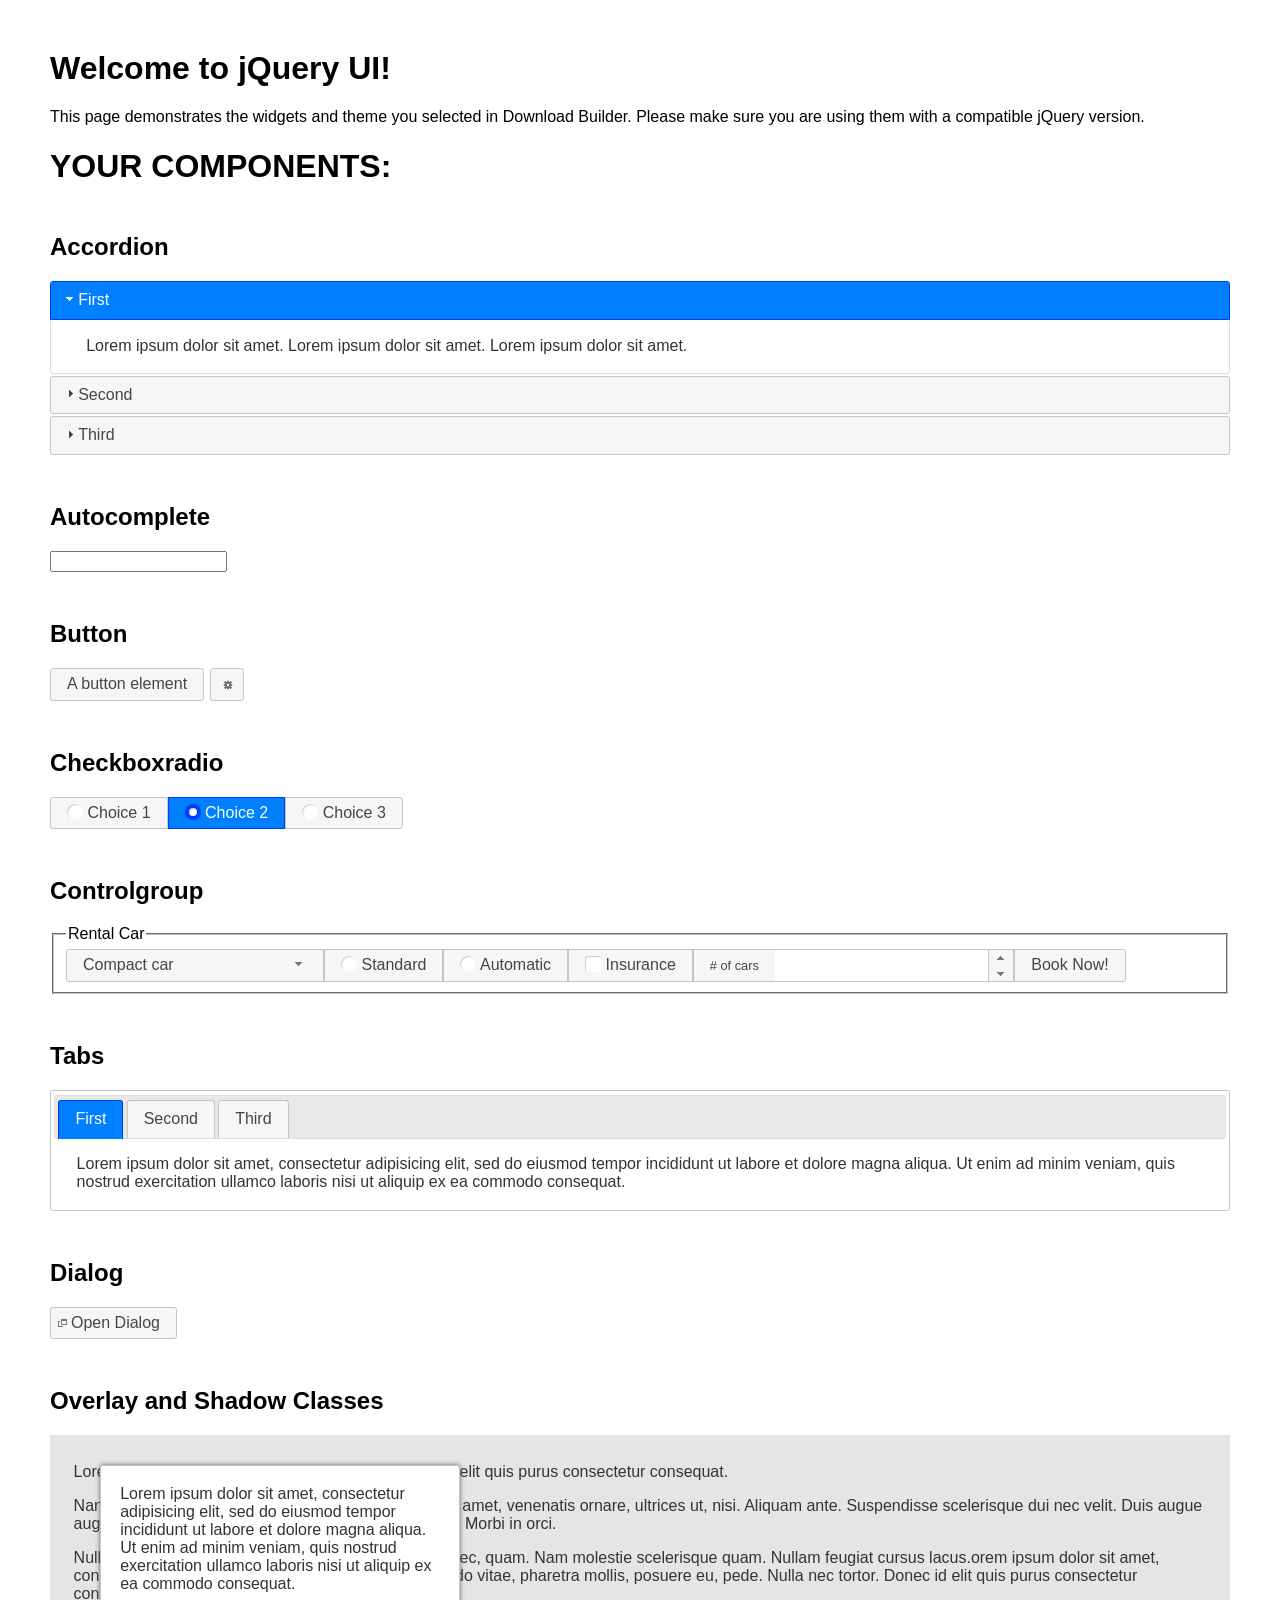
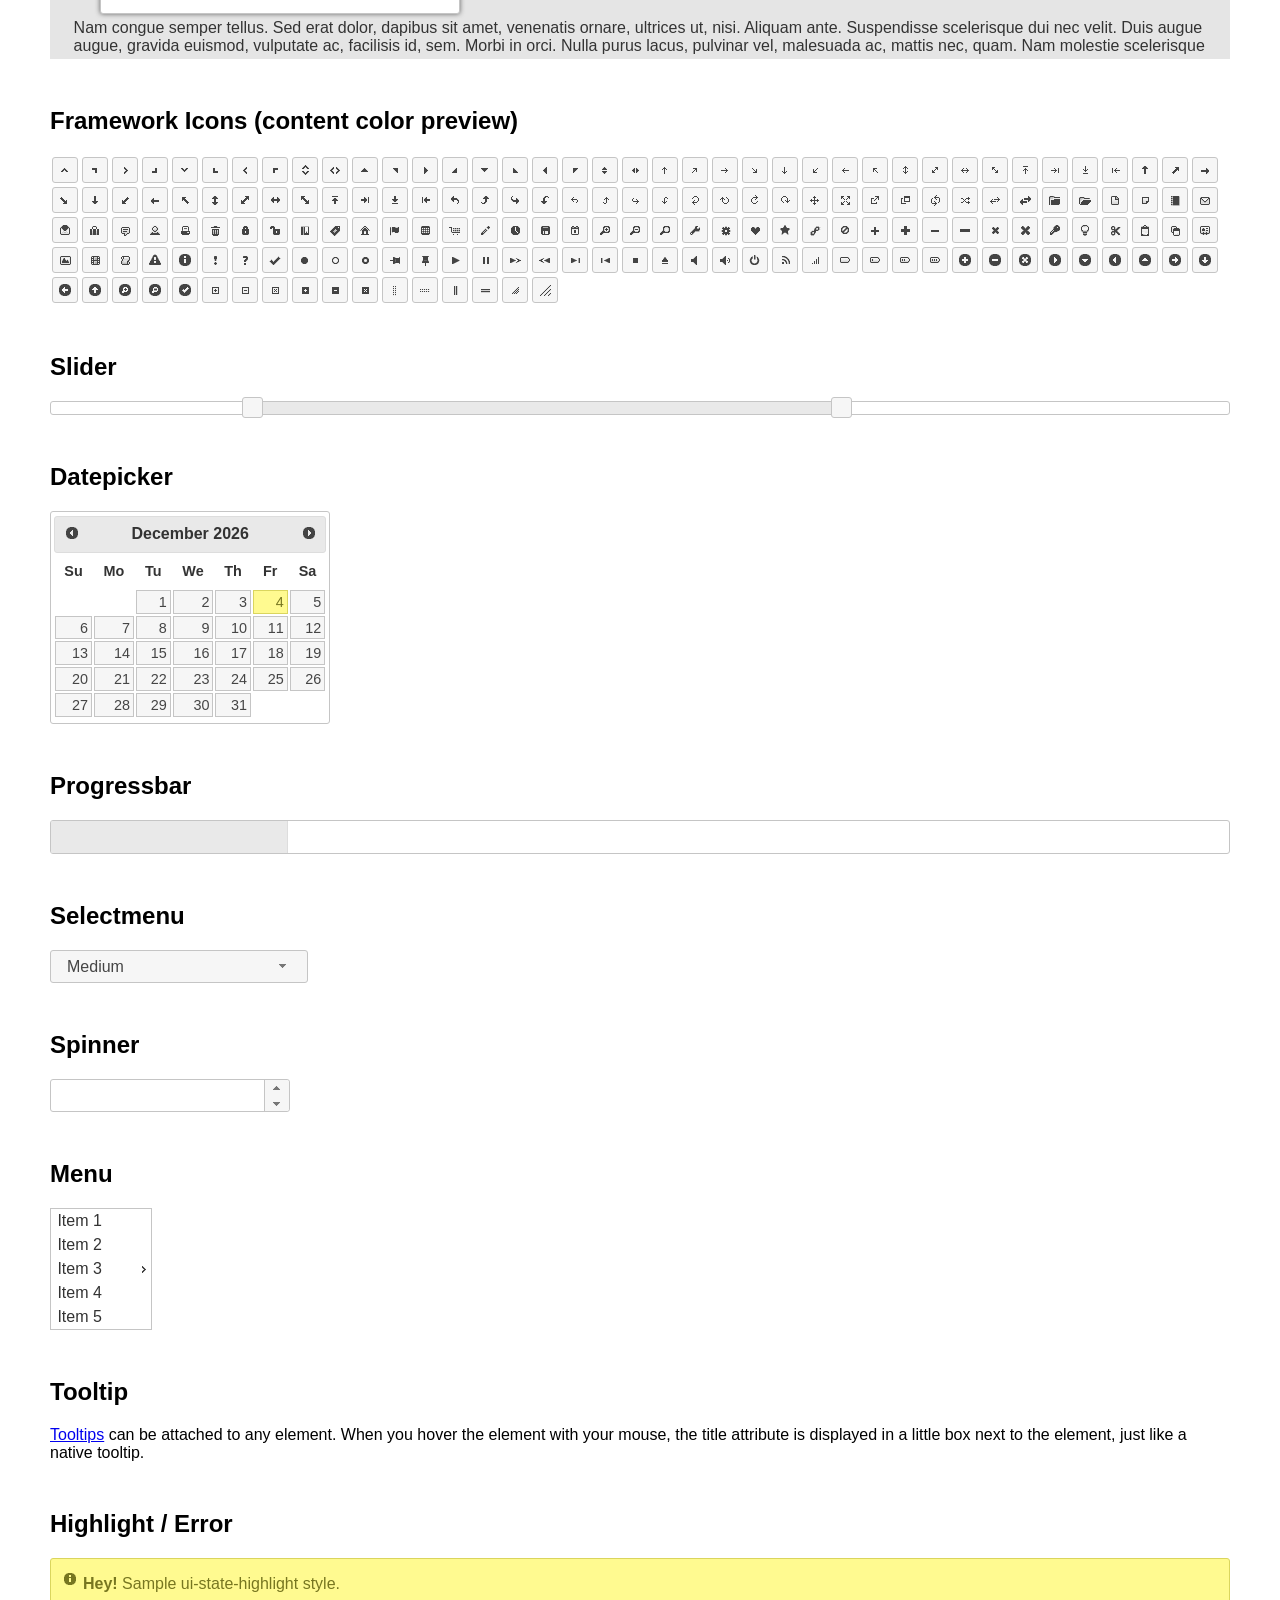
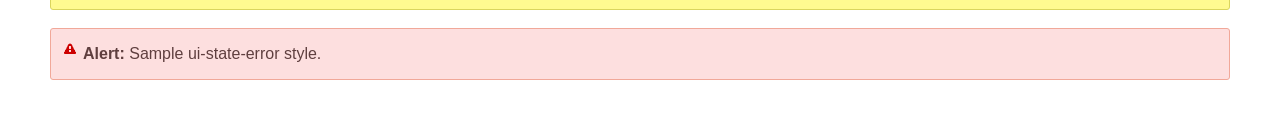
<file: bil-baad-bike/assets/jquery-ui-1.12.1.custom/index.html>
<!doctype html>
<html lang="us">
<head>
	<meta charset="utf-8">
	<title>jQuery UI Example Page</title>
	<link href="jquery-ui.css" rel="stylesheet">
	<style>
	body{
		font-family: "Trebuchet MS", sans-serif;
		margin: 50px;
	}
	.demoHeaders {
		margin-top: 2em;
	}
	#dialog-link {
		padding: .4em 1em .4em 20px;
		text-decoration: none;
		position: relative;
	}
	#dialog-link span.ui-icon {
		margin: 0 5px 0 0;
		position: absolute;
		left: .2em;
		top: 50%;
		margin-top: -8px;
	}
	#icons {
		margin: 0;
		padding: 0;
	}
	#icons li {
		margin: 2px;
		position: relative;
		padding: 4px 0;
		cursor: pointer;
		float: left;
		list-style: none;
	}
	#icons span.ui-icon {
		float: left;
		margin: 0 4px;
	}
	.fakewindowcontain .ui-widget-overlay {
		position: absolute;
	}
	select {
		width: 200px;
	}
	</style>
</head>
<body>

<h1>Welcome to jQuery UI!</h1>

<div class="ui-widget">
	<p>This page demonstrates the widgets and theme you selected in Download Builder. Please make sure you are using them with a compatible jQuery version.</p>
</div>

<h1>YOUR COMPONENTS:</h1>


<!-- Accordion -->
<h2 class="demoHeaders">Accordion</h2>
<div id="accordion">
	<h3>First</h3>
	<div>Lorem ipsum dolor sit amet. Lorem ipsum dolor sit amet. Lorem ipsum dolor sit amet.</div>
	<h3>Second</h3>
	<div>Phasellus mattis tincidunt nibh.</div>
	<h3>Third</h3>
	<div>Nam dui erat, auctor a, dignissim quis.</div>
</div>



<!-- Autocomplete -->
<h2 class="demoHeaders">Autocomplete</h2>
<div>
	<input id="autocomplete" title="type &quot;a&quot;">
</div>



<!-- Button -->
<h2 class="demoHeaders">Button</h2>
<button id="button">A button element</button>
<button id="button-icon">An icon-only button</button>



<!-- Checkboxradio -->
<h2 class="demoHeaders">Checkboxradio</h2>
<form style="margin-top: 1em;">
	<div id="radioset">
		<input type="radio" id="radio1" name="radio"><label for="radio1">Choice 1</label>
		<input type="radio" id="radio2" name="radio" checked="checked"><label for="radio2">Choice 2</label>
		<input type="radio" id="radio3" name="radio"><label for="radio3">Choice 3</label>
	</div>
</form>



<!-- Controlgroup -->
<h2 class="demoHeaders">Controlgroup</h2>
<fieldset>
	<legend>Rental Car</legend>
	<div id="controlgroup">
		<select id="car-type">
			<option>Compact car</option>
			<option>Midsize car</option>
			<option>Full size car</option>
			<option>SUV</option>
			<option>Luxury</option>
			<option>Truck</option>
			<option>Van</option>
		</select>
		<label for="transmission-standard">Standard</label>
		<input type="radio" name="transmission" id="transmission-standard">
		<label for="transmission-automatic">Automatic</label>
		<input type="radio" name="transmission" id="transmission-automatic">
		<label for="insurance">Insurance</label>
		<input type="checkbox" name="insurance" id="insurance">
		<label for="horizontal-spinner" class="ui-controlgroup-label"># of cars</label>
		<input id="horizontal-spinner" class="ui-spinner-input">
		<button>Book Now!</button>
	</div>
</fieldset>



<!-- Tabs -->
<h2 class="demoHeaders">Tabs</h2>
<div id="tabs">
	<ul>
		<li><a href="#tabs-1">First</a></li>
		<li><a href="#tabs-2">Second</a></li>
		<li><a href="#tabs-3">Third</a></li>
	</ul>
	<div id="tabs-1">Lorem ipsum dolor sit amet, consectetur adipisicing elit, sed do eiusmod tempor incididunt ut labore et dolore magna aliqua. Ut enim ad minim veniam, quis nostrud exercitation ullamco laboris nisi ut aliquip ex ea commodo consequat.</div>
	<div id="tabs-2">Phasellus mattis tincidunt nibh. Cras orci urna, blandit id, pretium vel, aliquet ornare, felis. Maecenas scelerisque sem non nisl. Fusce sed lorem in enim dictum bibendum.</div>
	<div id="tabs-3">Nam dui erat, auctor a, dignissim quis, sollicitudin eu, felis. Pellentesque nisi urna, interdum eget, sagittis et, consequat vestibulum, lacus. Mauris porttitor ullamcorper augue.</div>
</div>



<h2 class="demoHeaders">Dialog</h2>
<p>
	<button id="dialog-link" class="ui-button ui-corner-all ui-widget">
		<span class="ui-icon ui-icon-newwin"></span>Open Dialog
	</button>
</p>

<h2 class="demoHeaders">Overlay and Shadow Classes</h2>
<div style="position: relative; width: 96%; height: 200px; padding:1% 2%; overflow:hidden;" class="fakewindowcontain">
	<p>Lorem ipsum dolor sit amet,  Nulla nec tortor. Donec id elit quis purus consectetur consequat. </p><p>Nam congue semper tellus. Sed erat dolor, dapibus sit amet, venenatis ornare, ultrices ut, nisi. Aliquam ante. Suspendisse scelerisque dui nec velit. Duis augue augue, gravida euismod, vulputate ac, facilisis id, sem. Morbi in orci. </p><p>Nulla purus lacus, pulvinar vel, malesuada ac, mattis nec, quam. Nam molestie scelerisque quam. Nullam feugiat cursus lacus.orem ipsum dolor sit amet, consectetur adipiscing elit. Donec libero risus, commodo vitae, pharetra mollis, posuere eu, pede. Nulla nec tortor. Donec id elit quis purus consectetur consequat. </p><p>Nam congue semper tellus. Sed erat dolor, dapibus sit amet, venenatis ornare, ultrices ut, nisi. Aliquam ante. Suspendisse scelerisque dui nec velit. Duis augue augue, gravida euismod, vulputate ac, facilisis id, sem. Morbi in orci. Nulla purus lacus, pulvinar vel, malesuada ac, mattis nec, quam. Nam molestie scelerisque quam. </p><p>Nullam feugiat cursus lacus.orem ipsum dolor sit amet, consectetur adipiscing elit. Donec libero risus, commodo vitae, pharetra mollis, posuere eu, pede. Nulla nec tortor. Donec id elit quis purus consectetur consequat. Nam congue semper tellus. Sed erat dolor, dapibus sit amet, venenatis ornare, ultrices ut, nisi. Aliquam ante. </p><p>Suspendisse scelerisque dui nec velit. Duis augue augue, gravida euismod, vulputate ac, facilisis id, sem. Morbi in orci. Nulla purus lacus, pulvinar vel, malesuada ac, mattis nec, quam. Nam molestie scelerisque quam. Nullam feugiat cursus lacus.orem ipsum dolor sit amet, consectetur adipiscing elit. Donec libero risus, commodo vitae, pharetra mollis, posuere eu, pede. Nulla nec tortor. Donec id elit quis purus consectetur consequat. Nam congue semper tellus. Sed erat dolor, dapibus sit amet, venenatis ornare, ultrices ut, nisi. </p>

	<!-- ui-dialog -->
	<div class="ui-widget-overlay ui-front"></div>
	<div style="position: absolute; width: 320px; left: 50px; top: 30px; padding: 1.2em" class="ui-widget ui-front ui-widget-content ui-corner-all ui-widget-shadow">
		Lorem ipsum dolor sit amet, consectetur adipisicing elit, sed do eiusmod tempor incididunt ut labore et dolore magna aliqua. Ut enim ad minim veniam, quis nostrud exercitation ullamco laboris nisi ut aliquip ex ea commodo consequat.
	</div>

</div>

<!-- ui-dialog -->
<div id="dialog" title="Dialog Title">
	<p>Lorem ipsum dolor sit amet, consectetur adipisicing elit, sed do eiusmod tempor incididunt ut labore et dolore magna aliqua. Ut enim ad minim veniam, quis nostrud exercitation ullamco laboris nisi ut aliquip ex ea commodo consequat.</p>
</div>



<h2 class="demoHeaders">Framework Icons (content color preview)</h2>
<ul id="icons" class="ui-widget ui-helper-clearfix">
	<li class="ui-state-default ui-corner-all" title=".ui-icon-caret-1-n"><span class="ui-icon ui-icon-caret-1-n"></span></li>
	<li class="ui-state-default ui-corner-all" title=".ui-icon-caret-1-ne"><span class="ui-icon ui-icon-caret-1-ne"></span></li>
	<li class="ui-state-default ui-corner-all" title=".ui-icon-caret-1-e"><span class="ui-icon ui-icon-caret-1-e"></span></li>
	<li class="ui-state-default ui-corner-all" title=".ui-icon-caret-1-se"><span class="ui-icon ui-icon-caret-1-se"></span></li>
	<li class="ui-state-default ui-corner-all" title=".ui-icon-caret-1-s"><span class="ui-icon ui-icon-caret-1-s"></span></li>
	<li class="ui-state-default ui-corner-all" title=".ui-icon-caret-1-sw"><span class="ui-icon ui-icon-caret-1-sw"></span></li>
	<li class="ui-state-default ui-corner-all" title=".ui-icon-caret-1-w"><span class="ui-icon ui-icon-caret-1-w"></span></li>
	<li class="ui-state-default ui-corner-all" title=".ui-icon-caret-1-nw"><span class="ui-icon ui-icon-caret-1-nw"></span></li>
	<li class="ui-state-default ui-corner-all" title=".ui-icon-caret-2-n-s"><span class="ui-icon ui-icon-caret-2-n-s"></span></li>
	<li class="ui-state-default ui-corner-all" title=".ui-icon-caret-2-e-w"><span class="ui-icon ui-icon-caret-2-e-w"></span></li>
	<li class="ui-state-default ui-corner-all" title=".ui-icon-triangle-1-n"><span class="ui-icon ui-icon-triangle-1-n"></span></li>
	<li class="ui-state-default ui-corner-all" title=".ui-icon-triangle-1-ne"><span class="ui-icon ui-icon-triangle-1-ne"></span></li>
	<li class="ui-state-default ui-corner-all" title=".ui-icon-triangle-1-e"><span class="ui-icon ui-icon-triangle-1-e"></span></li>
	<li class="ui-state-default ui-corner-all" title=".ui-icon-triangle-1-se"><span class="ui-icon ui-icon-triangle-1-se"></span></li>
	<li class="ui-state-default ui-corner-all" title=".ui-icon-triangle-1-s"><span class="ui-icon ui-icon-triangle-1-s"></span></li>
	<li class="ui-state-default ui-corner-all" title=".ui-icon-triangle-1-sw"><span class="ui-icon ui-icon-triangle-1-sw"></span></li>
	<li class="ui-state-default ui-corner-all" title=".ui-icon-triangle-1-w"><span class="ui-icon ui-icon-triangle-1-w"></span></li>
	<li class="ui-state-default ui-corner-all" title=".ui-icon-triangle-1-nw"><span class="ui-icon ui-icon-triangle-1-nw"></span></li>
	<li class="ui-state-default ui-corner-all" title=".ui-icon-triangle-2-n-s"><span class="ui-icon ui-icon-triangle-2-n-s"></span></li>
	<li class="ui-state-default ui-corner-all" title=".ui-icon-triangle-2-e-w"><span class="ui-icon ui-icon-triangle-2-e-w"></span></li>
	<li class="ui-state-default ui-corner-all" title=".ui-icon-arrow-1-n"><span class="ui-icon ui-icon-arrow-1-n"></span></li>
	<li class="ui-state-default ui-corner-all" title=".ui-icon-arrow-1-ne"><span class="ui-icon ui-icon-arrow-1-ne"></span></li>
	<li class="ui-state-default ui-corner-all" title=".ui-icon-arrow-1-e"><span class="ui-icon ui-icon-arrow-1-e"></span></li>
	<li class="ui-state-default ui-corner-all" title=".ui-icon-arrow-1-se"><span class="ui-icon ui-icon-arrow-1-se"></span></li>
	<li class="ui-state-default ui-corner-all" title=".ui-icon-arrow-1-s"><span class="ui-icon ui-icon-arrow-1-s"></span></li>
	<li class="ui-state-default ui-corner-all" title=".ui-icon-arrow-1-sw"><span class="ui-icon ui-icon-arrow-1-sw"></span></li>
	<li class="ui-state-default ui-corner-all" title=".ui-icon-arrow-1-w"><span class="ui-icon ui-icon-arrow-1-w"></span></li>
	<li class="ui-state-default ui-corner-all" title=".ui-icon-arrow-1-nw"><span class="ui-icon ui-icon-arrow-1-nw"></span></li>
	<li class="ui-state-default ui-corner-all" title=".ui-icon-arrow-2-n-s"><span class="ui-icon ui-icon-arrow-2-n-s"></span></li>
	<li class="ui-state-default ui-corner-all" title=".ui-icon-arrow-2-ne-sw"><span class="ui-icon ui-icon-arrow-2-ne-sw"></span></li>
	<li class="ui-state-default ui-corner-all" title=".ui-icon-arrow-2-e-w"><span class="ui-icon ui-icon-arrow-2-e-w"></span></li>
	<li class="ui-state-default ui-corner-all" title=".ui-icon-arrow-2-se-nw"><span class="ui-icon ui-icon-arrow-2-se-nw"></span></li>
	<li class="ui-state-default ui-corner-all" title=".ui-icon-arrowstop-1-n"><span class="ui-icon ui-icon-arrowstop-1-n"></span></li>
	<li class="ui-state-default ui-corner-all" title=".ui-icon-arrowstop-1-e"><span class="ui-icon ui-icon-arrowstop-1-e"></span></li>
	<li class="ui-state-default ui-corner-all" title=".ui-icon-arrowstop-1-s"><span class="ui-icon ui-icon-arrowstop-1-s"></span></li>
	<li class="ui-state-default ui-corner-all" title=".ui-icon-arrowstop-1-w"><span class="ui-icon ui-icon-arrowstop-1-w"></span></li>
	<li class="ui-state-default ui-corner-all" title=".ui-icon-arrowthick-1-n"><span class="ui-icon ui-icon-arrowthick-1-n"></span></li>
	<li class="ui-state-default ui-corner-all" title=".ui-icon-arrowthick-1-ne"><span class="ui-icon ui-icon-arrowthick-1-ne"></span></li>
	<li class="ui-state-default ui-corner-all" title=".ui-icon-arrowthick-1-e"><span class="ui-icon ui-icon-arrowthick-1-e"></span></li>
	<li class="ui-state-default ui-corner-all" title=".ui-icon-arrowthick-1-se"><span class="ui-icon ui-icon-arrowthick-1-se"></span></li>
	<li class="ui-state-default ui-corner-all" title=".ui-icon-arrowthick-1-s"><span class="ui-icon ui-icon-arrowthick-1-s"></span></li>
	<li class="ui-state-default ui-corner-all" title=".ui-icon-arrowthick-1-sw"><span class="ui-icon ui-icon-arrowthick-1-sw"></span></li>
	<li class="ui-state-default ui-corner-all" title=".ui-icon-arrowthick-1-w"><span class="ui-icon ui-icon-arrowthick-1-w"></span></li>
	<li class="ui-state-default ui-corner-all" title=".ui-icon-arrowthick-1-nw"><span class="ui-icon ui-icon-arrowthick-1-nw"></span></li>
	<li class="ui-state-default ui-corner-all" title=".ui-icon-arrowthick-2-n-s"><span class="ui-icon ui-icon-arrowthick-2-n-s"></span></li>
	<li class="ui-state-default ui-corner-all" title=".ui-icon-arrowthick-2-ne-sw"><span class="ui-icon ui-icon-arrowthick-2-ne-sw"></span></li>
	<li class="ui-state-default ui-corner-all" title=".ui-icon-arrowthick-2-e-w"><span class="ui-icon ui-icon-arrowthick-2-e-w"></span></li>
	<li class="ui-state-default ui-corner-all" title=".ui-icon-arrowthick-2-se-nw"><span class="ui-icon ui-icon-arrowthick-2-se-nw"></span></li>
	<li class="ui-state-default ui-corner-all" title=".ui-icon-arrowthickstop-1-n"><span class="ui-icon ui-icon-arrowthickstop-1-n"></span></li>
	<li class="ui-state-default ui-corner-all" title=".ui-icon-arrowthickstop-1-e"><span class="ui-icon ui-icon-arrowthickstop-1-e"></span></li>
	<li class="ui-state-default ui-corner-all" title=".ui-icon-arrowthickstop-1-s"><span class="ui-icon ui-icon-arrowthickstop-1-s"></span></li>
	<li class="ui-state-default ui-corner-all" title=".ui-icon-arrowthickstop-1-w"><span class="ui-icon ui-icon-arrowthickstop-1-w"></span></li>
	<li class="ui-state-default ui-corner-all" title=".ui-icon-arrowreturnthick-1-w"><span class="ui-icon ui-icon-arrowreturnthick-1-w"></span></li>
	<li class="ui-state-default ui-corner-all" title=".ui-icon-arrowreturnthick-1-n"><span class="ui-icon ui-icon-arrowreturnthick-1-n"></span></li>
	<li class="ui-state-default ui-corner-all" title=".ui-icon-arrowreturnthick-1-e"><span class="ui-icon ui-icon-arrowreturnthick-1-e"></span></li>
	<li class="ui-state-default ui-corner-all" title=".ui-icon-arrowreturnthick-1-s"><span class="ui-icon ui-icon-arrowreturnthick-1-s"></span></li>
	<li class="ui-state-default ui-corner-all" title=".ui-icon-arrowreturn-1-w"><span class="ui-icon ui-icon-arrowreturn-1-w"></span></li>
	<li class="ui-state-default ui-corner-all" title=".ui-icon-arrowreturn-1-n"><span class="ui-icon ui-icon-arrowreturn-1-n"></span></li>
	<li class="ui-state-default ui-corner-all" title=".ui-icon-arrowreturn-1-e"><span class="ui-icon ui-icon-arrowreturn-1-e"></span></li>
	<li class="ui-state-default ui-corner-all" title=".ui-icon-arrowreturn-1-s"><span class="ui-icon ui-icon-arrowreturn-1-s"></span></li>
	<li class="ui-state-default ui-corner-all" title=".ui-icon-arrowrefresh-1-w"><span class="ui-icon ui-icon-arrowrefresh-1-w"></span></li>
	<li class="ui-state-default ui-corner-all" title=".ui-icon-arrowrefresh-1-n"><span class="ui-icon ui-icon-arrowrefresh-1-n"></span></li>
	<li class="ui-state-default ui-corner-all" title=".ui-icon-arrowrefresh-1-e"><span class="ui-icon ui-icon-arrowrefresh-1-e"></span></li>
	<li class="ui-state-default ui-corner-all" title=".ui-icon-arrowrefresh-1-s"><span class="ui-icon ui-icon-arrowrefresh-1-s"></span></li>
	<li class="ui-state-default ui-corner-all" title=".ui-icon-arrow-4"><span class="ui-icon ui-icon-arrow-4"></span></li>
	<li class="ui-state-default ui-corner-all" title=".ui-icon-arrow-4-diag"><span class="ui-icon ui-icon-arrow-4-diag"></span></li>
	<li class="ui-state-default ui-corner-all" title=".ui-icon-extlink"><span class="ui-icon ui-icon-extlink"></span></li>
	<li class="ui-state-default ui-corner-all" title=".ui-icon-newwin"><span class="ui-icon ui-icon-newwin"></span></li>
	<li class="ui-state-default ui-corner-all" title=".ui-icon-refresh"><span class="ui-icon ui-icon-refresh"></span></li>
	<li class="ui-state-default ui-corner-all" title=".ui-icon-shuffle"><span class="ui-icon ui-icon-shuffle"></span></li>
	<li class="ui-state-default ui-corner-all" title=".ui-icon-transfer-e-w"><span class="ui-icon ui-icon-transfer-e-w"></span></li>
	<li class="ui-state-default ui-corner-all" title=".ui-icon-transferthick-e-w"><span class="ui-icon ui-icon-transferthick-e-w"></span></li>
	<li class="ui-state-default ui-corner-all" title=".ui-icon-folder-collapsed"><span class="ui-icon ui-icon-folder-collapsed"></span></li>
	<li class="ui-state-default ui-corner-all" title=".ui-icon-folder-open"><span class="ui-icon ui-icon-folder-open"></span></li>
	<li class="ui-state-default ui-corner-all" title=".ui-icon-document"><span class="ui-icon ui-icon-document"></span></li>
	<li class="ui-state-default ui-corner-all" title=".ui-icon-document-b"><span class="ui-icon ui-icon-document-b"></span></li>
	<li class="ui-state-default ui-corner-all" title=".ui-icon-note"><span class="ui-icon ui-icon-note"></span></li>
	<li class="ui-state-default ui-corner-all" title=".ui-icon-mail-closed"><span class="ui-icon ui-icon-mail-closed"></span></li>
	<li class="ui-state-default ui-corner-all" title=".ui-icon-mail-open"><span class="ui-icon ui-icon-mail-open"></span></li>
	<li class="ui-state-default ui-corner-all" title=".ui-icon-suitcase"><span class="ui-icon ui-icon-suitcase"></span></li>
	<li class="ui-state-default ui-corner-all" title=".ui-icon-comment"><span class="ui-icon ui-icon-comment"></span></li>
	<li class="ui-state-default ui-corner-all" title=".ui-icon-person"><span class="ui-icon ui-icon-person"></span></li>
	<li class="ui-state-default ui-corner-all" title=".ui-icon-print"><span class="ui-icon ui-icon-print"></span></li>
	<li class="ui-state-default ui-corner-all" title=".ui-icon-trash"><span class="ui-icon ui-icon-trash"></span></li>
	<li class="ui-state-default ui-corner-all" title=".ui-icon-locked"><span class="ui-icon ui-icon-locked"></span></li>
	<li class="ui-state-default ui-corner-all" title=".ui-icon-unlocked"><span class="ui-icon ui-icon-unlocked"></span></li>
	<li class="ui-state-default ui-corner-all" title=".ui-icon-bookmark"><span class="ui-icon ui-icon-bookmark"></span></li>
	<li class="ui-state-default ui-corner-all" title=".ui-icon-tag"><span class="ui-icon ui-icon-tag"></span></li>
	<li class="ui-state-default ui-corner-all" title=".ui-icon-home"><span class="ui-icon ui-icon-home"></span></li>
	<li class="ui-state-default ui-corner-all" title=".ui-icon-flag"><span class="ui-icon ui-icon-flag"></span></li>
	<li class="ui-state-default ui-corner-all" title=".ui-icon-calculator"><span class="ui-icon ui-icon-calculator"></span></li>
	<li class="ui-state-default ui-corner-all" title=".ui-icon-cart"><span class="ui-icon ui-icon-cart"></span></li>
	<li class="ui-state-default ui-corner-all" title=".ui-icon-pencil"><span class="ui-icon ui-icon-pencil"></span></li>
	<li class="ui-state-default ui-corner-all" title=".ui-icon-clock"><span class="ui-icon ui-icon-clock"></span></li>
	<li class="ui-state-default ui-corner-all" title=".ui-icon-disk"><span class="ui-icon ui-icon-disk"></span></li>
	<li class="ui-state-default ui-corner-all" title=".ui-icon-calendar"><span class="ui-icon ui-icon-calendar"></span></li>
	<li class="ui-state-default ui-corner-all" title=".ui-icon-zoomin"><span class="ui-icon ui-icon-zoomin"></span></li>
	<li class="ui-state-default ui-corner-all" title=".ui-icon-zoomout"><span class="ui-icon ui-icon-zoomout"></span></li>
	<li class="ui-state-default ui-corner-all" title=".ui-icon-search"><span class="ui-icon ui-icon-search"></span></li>
	<li class="ui-state-default ui-corner-all" title=".ui-icon-wrench"><span class="ui-icon ui-icon-wrench"></span></li>
	<li class="ui-state-default ui-corner-all" title=".ui-icon-gear"><span class="ui-icon ui-icon-gear"></span></li>
	<li class="ui-state-default ui-corner-all" title=".ui-icon-heart"><span class="ui-icon ui-icon-heart"></span></li>
	<li class="ui-state-default ui-corner-all" title=".ui-icon-star"><span class="ui-icon ui-icon-star"></span></li>
	<li class="ui-state-default ui-corner-all" title=".ui-icon-link"><span class="ui-icon ui-icon-link"></span></li>
	<li class="ui-state-default ui-corner-all" title=".ui-icon-cancel"><span class="ui-icon ui-icon-cancel"></span></li>
	<li class="ui-state-default ui-corner-all" title=".ui-icon-plus"><span class="ui-icon ui-icon-plus"></span></li>
	<li class="ui-state-default ui-corner-all" title=".ui-icon-plusthick"><span class="ui-icon ui-icon-plusthick"></span></li>
	<li class="ui-state-default ui-corner-all" title=".ui-icon-minus"><span class="ui-icon ui-icon-minus"></span></li>
	<li class="ui-state-default ui-corner-all" title=".ui-icon-minusthick"><span class="ui-icon ui-icon-minusthick"></span></li>
	<li class="ui-state-default ui-corner-all" title=".ui-icon-close"><span class="ui-icon ui-icon-close"></span></li>
	<li class="ui-state-default ui-corner-all" title=".ui-icon-closethick"><span class="ui-icon ui-icon-closethick"></span></li>
	<li class="ui-state-default ui-corner-all" title=".ui-icon-key"><span class="ui-icon ui-icon-key"></span></li>
	<li class="ui-state-default ui-corner-all" title=".ui-icon-lightbulb"><span class="ui-icon ui-icon-lightbulb"></span></li>
	<li class="ui-state-default ui-corner-all" title=".ui-icon-scissors"><span class="ui-icon ui-icon-scissors"></span></li>
	<li class="ui-state-default ui-corner-all" title=".ui-icon-clipboard"><span class="ui-icon ui-icon-clipboard"></span></li>
	<li class="ui-state-default ui-corner-all" title=".ui-icon-copy"><span class="ui-icon ui-icon-copy"></span></li>
	<li class="ui-state-default ui-corner-all" title=".ui-icon-contact"><span class="ui-icon ui-icon-contact"></span></li>
	<li class="ui-state-default ui-corner-all" title=".ui-icon-image"><span class="ui-icon ui-icon-image"></span></li>
	<li class="ui-state-default ui-corner-all" title=".ui-icon-video"><span class="ui-icon ui-icon-video"></span></li>
	<li class="ui-state-default ui-corner-all" title=".ui-icon-script"><span class="ui-icon ui-icon-script"></span></li>
	<li class="ui-state-default ui-corner-all" title=".ui-icon-alert"><span class="ui-icon ui-icon-alert"></span></li>
	<li class="ui-state-default ui-corner-all" title=".ui-icon-info"><span class="ui-icon ui-icon-info"></span></li>
	<li class="ui-state-default ui-corner-all" title=".ui-icon-notice"><span class="ui-icon ui-icon-notice"></span></li>
	<li class="ui-state-default ui-corner-all" title=".ui-icon-help"><span class="ui-icon ui-icon-help"></span></li>
	<li class="ui-state-default ui-corner-all" title=".ui-icon-check"><span class="ui-icon ui-icon-check"></span></li>
	<li class="ui-state-default ui-corner-all" title=".ui-icon-bullet"><span class="ui-icon ui-icon-bullet"></span></li>
	<li class="ui-state-default ui-corner-all" title=".ui-icon-radio-off"><span class="ui-icon ui-icon-radio-off"></span></li>
	<li class="ui-state-default ui-corner-all" title=".ui-icon-radio-on"><span class="ui-icon ui-icon-radio-on"></span></li>
	<li class="ui-state-default ui-corner-all" title=".ui-icon-pin-w"><span class="ui-icon ui-icon-pin-w"></span></li>
	<li class="ui-state-default ui-corner-all" title=".ui-icon-pin-s"><span class="ui-icon ui-icon-pin-s"></span></li>
	<li class="ui-state-default ui-corner-all" title=".ui-icon-play"><span class="ui-icon ui-icon-play"></span></li>
	<li class="ui-state-default ui-corner-all" title=".ui-icon-pause"><span class="ui-icon ui-icon-pause"></span></li>
	<li class="ui-state-default ui-corner-all" title=".ui-icon-seek-next"><span class="ui-icon ui-icon-seek-next"></span></li>
	<li class="ui-state-default ui-corner-all" title=".ui-icon-seek-prev"><span class="ui-icon ui-icon-seek-prev"></span></li>
	<li class="ui-state-default ui-corner-all" title=".ui-icon-seek-end"><span class="ui-icon ui-icon-seek-end"></span></li>
	<li class="ui-state-default ui-corner-all" title=".ui-icon-seek-first"><span class="ui-icon ui-icon-seek-first"></span></li>
	<li class="ui-state-default ui-corner-all" title=".ui-icon-stop"><span class="ui-icon ui-icon-stop"></span></li>
	<li class="ui-state-default ui-corner-all" title=".ui-icon-eject"><span class="ui-icon ui-icon-eject"></span></li>
	<li class="ui-state-default ui-corner-all" title=".ui-icon-volume-off"><span class="ui-icon ui-icon-volume-off"></span></li>
	<li class="ui-state-default ui-corner-all" title=".ui-icon-volume-on"><span class="ui-icon ui-icon-volume-on"></span></li>
	<li class="ui-state-default ui-corner-all" title=".ui-icon-power"><span class="ui-icon ui-icon-power"></span></li>
	<li class="ui-state-default ui-corner-all" title=".ui-icon-signal-diag"><span class="ui-icon ui-icon-signal-diag"></span></li>
	<li class="ui-state-default ui-corner-all" title=".ui-icon-signal"><span class="ui-icon ui-icon-signal"></span></li>
	<li class="ui-state-default ui-corner-all" title=".ui-icon-battery-0"><span class="ui-icon ui-icon-battery-0"></span></li>
	<li class="ui-state-default ui-corner-all" title=".ui-icon-battery-1"><span class="ui-icon ui-icon-battery-1"></span></li>
	<li class="ui-state-default ui-corner-all" title=".ui-icon-battery-2"><span class="ui-icon ui-icon-battery-2"></span></li>
	<li class="ui-state-default ui-corner-all" title=".ui-icon-battery-3"><span class="ui-icon ui-icon-battery-3"></span></li>
	<li class="ui-state-default ui-corner-all" title=".ui-icon-circle-plus"><span class="ui-icon ui-icon-circle-plus"></span></li>
	<li class="ui-state-default ui-corner-all" title=".ui-icon-circle-minus"><span class="ui-icon ui-icon-circle-minus"></span></li>
	<li class="ui-state-default ui-corner-all" title=".ui-icon-circle-close"><span class="ui-icon ui-icon-circle-close"></span></li>
	<li class="ui-state-default ui-corner-all" title=".ui-icon-circle-triangle-e"><span class="ui-icon ui-icon-circle-triangle-e"></span></li>
	<li class="ui-state-default ui-corner-all" title=".ui-icon-circle-triangle-s"><span class="ui-icon ui-icon-circle-triangle-s"></span></li>
	<li class="ui-state-default ui-corner-all" title=".ui-icon-circle-triangle-w"><span class="ui-icon ui-icon-circle-triangle-w"></span></li>
	<li class="ui-state-default ui-corner-all" title=".ui-icon-circle-triangle-n"><span class="ui-icon ui-icon-circle-triangle-n"></span></li>
	<li class="ui-state-default ui-corner-all" title=".ui-icon-circle-arrow-e"><span class="ui-icon ui-icon-circle-arrow-e"></span></li>
	<li class="ui-state-default ui-corner-all" title=".ui-icon-circle-arrow-s"><span class="ui-icon ui-icon-circle-arrow-s"></span></li>
	<li class="ui-state-default ui-corner-all" title=".ui-icon-circle-arrow-w"><span class="ui-icon ui-icon-circle-arrow-w"></span></li>
	<li class="ui-state-default ui-corner-all" title=".ui-icon-circle-arrow-n"><span class="ui-icon ui-icon-circle-arrow-n"></span></li>
	<li class="ui-state-default ui-corner-all" title=".ui-icon-circle-zoomin"><span class="ui-icon ui-icon-circle-zoomin"></span></li>
	<li class="ui-state-default ui-corner-all" title=".ui-icon-circle-zoomout"><span class="ui-icon ui-icon-circle-zoomout"></span></li>
	<li class="ui-state-default ui-corner-all" title=".ui-icon-circle-check"><span class="ui-icon ui-icon-circle-check"></span></li>
	<li class="ui-state-default ui-corner-all" title=".ui-icon-circlesmall-plus"><span class="ui-icon ui-icon-circlesmall-plus"></span></li>
	<li class="ui-state-default ui-corner-all" title=".ui-icon-circlesmall-minus"><span class="ui-icon ui-icon-circlesmall-minus"></span></li>
	<li class="ui-state-default ui-corner-all" title=".ui-icon-circlesmall-close"><span class="ui-icon ui-icon-circlesmall-close"></span></li>
	<li class="ui-state-default ui-corner-all" title=".ui-icon-squaresmall-plus"><span class="ui-icon ui-icon-squaresmall-plus"></span></li>
	<li class="ui-state-default ui-corner-all" title=".ui-icon-squaresmall-minus"><span class="ui-icon ui-icon-squaresmall-minus"></span></li>
	<li class="ui-state-default ui-corner-all" title=".ui-icon-squaresmall-close"><span class="ui-icon ui-icon-squaresmall-close"></span></li>
	<li class="ui-state-default ui-corner-all" title=".ui-icon-grip-dotted-vertical"><span class="ui-icon ui-icon-grip-dotted-vertical"></span></li>
	<li class="ui-state-default ui-corner-all" title=".ui-icon-grip-dotted-horizontal"><span class="ui-icon ui-icon-grip-dotted-horizontal"></span></li>
	<li class="ui-state-default ui-corner-all" title=".ui-icon-grip-solid-vertical"><span class="ui-icon ui-icon-grip-solid-vertical"></span></li>
	<li class="ui-state-default ui-corner-all" title=".ui-icon-grip-solid-horizontal"><span class="ui-icon ui-icon-grip-solid-horizontal"></span></li>
	<li class="ui-state-default ui-corner-all" title=".ui-icon-gripsmall-diagonal-se"><span class="ui-icon ui-icon-gripsmall-diagonal-se"></span></li>
	<li class="ui-state-default ui-corner-all" title=".ui-icon-grip-diagonal-se"><span class="ui-icon ui-icon-grip-diagonal-se"></span></li>
</ul>


<!-- Slider -->
<h2 class="demoHeaders">Slider</h2>
<div id="slider"></div>



<!-- Datepicker -->
<h2 class="demoHeaders">Datepicker</h2>
<div id="datepicker"></div>



<!-- Progressbar -->
<h2 class="demoHeaders">Progressbar</h2>
<div id="progressbar"></div>



<!-- Progressbar -->
<h2 class="demoHeaders">Selectmenu</h2>
<select id="selectmenu">
	<option>Slower</option>
	<option>Slow</option>
	<option selected="selected">Medium</option>
	<option>Fast</option>
	<option>Faster</option>
</select>



<!-- Spinner -->
<h2 class="demoHeaders">Spinner</h2>
<input id="spinner">



<!-- Menu -->
<h2 class="demoHeaders">Menu</h2>
<ul style="width:100px;" id="menu">
	<li><div>Item 1</div></li>
	<li><div>Item 2</div></li>
	<li><div>Item 3</div>
		<ul>
			<li><div>Item 3-1</div></li>
			<li><div>Item 3-2</div></li>
			<li><div>Item 3-3</div></li>
			<li><div>Item 3-4</div></li>
			<li><div>Item 3-5</div></li>
		</ul>
	</li>
	<li><div>Item 4</div></li>
	<li><div>Item 5</div></li>
</ul>



<!-- Tooltip -->
<h2 class="demoHeaders">Tooltip</h2>
<p id="tooltip">
	<a href="#" title="That&apos;s what this widget is">Tooltips</a> can be attached to any element. When you hover
the element with your mouse, the title attribute is displayed in a little box next to the element, just like a native tooltip.
</p>


<!-- Highlight / Error -->
<h2 class="demoHeaders">Highlight / Error</h2>
<div class="ui-widget">
	<div class="ui-state-highlight ui-corner-all" style="margin-top: 20px; padding: 0 .7em;">
		<p><span class="ui-icon ui-icon-info" style="float: left; margin-right: .3em;"></span>
		<strong>Hey!</strong> Sample ui-state-highlight style.</p>
	</div>
</div>
<br>
<div class="ui-widget">
	<div class="ui-state-error ui-corner-all" style="padding: 0 .7em;">
		<p><span class="ui-icon ui-icon-alert" style="float: left; margin-right: .3em;"></span>
		<strong>Alert:</strong> Sample ui-state-error style.</p>
	</div>
</div>

<script src="external/jquery/jquery.js"></script>
<script src="jquery-ui.js"></script>
<script>

$( "#accordion" ).accordion();



var availableTags = [
	"ActionScript",
	"AppleScript",
	"Asp",
	"BASIC",
	"C",
	"C++",
	"Clojure",
	"COBOL",
	"ColdFusion",
	"Erlang",
	"Fortran",
	"Groovy",
	"Haskell",
	"Java",
	"JavaScript",
	"Lisp",
	"Perl",
	"PHP",
	"Python",
	"Ruby",
	"Scala",
	"Scheme"
];
$( "#autocomplete" ).autocomplete({
	source: availableTags
});



$( "#button" ).button();
$( "#button-icon" ).button({
	icon: "ui-icon-gear",
	showLabel: false
});



$( "#radioset" ).buttonset();



$( "#controlgroup" ).controlgroup();



$( "#tabs" ).tabs();



$( "#dialog" ).dialog({
	autoOpen: false,
	width: 400,
	buttons: [
		{
			text: "Ok",
			click: function() {
				$( this ).dialog( "close" );
			}
		},
		{
			text: "Cancel",
			click: function() {
				$( this ).dialog( "close" );
			}
		}
	]
});

// Link to open the dialog
$( "#dialog-link" ).click(function( event ) {
	$( "#dialog" ).dialog( "open" );
	event.preventDefault();
});



$( "#datepicker" ).datepicker({
	inline: true
});



$( "#slider" ).slider({
	range: true,
	values: [ 17, 67 ]
});



$( "#progressbar" ).progressbar({
	value: 20
});



$( "#spinner" ).spinner();



$( "#menu" ).menu();



$( "#tooltip" ).tooltip();



$( "#selectmenu" ).selectmenu();


// Hover states on the static widgets
$( "#dialog-link, #icons li" ).hover(
	function() {
		$( this ).addClass( "ui-state-hover" );
	},
	function() {
		$( this ).removeClass( "ui-state-hover" );
	}
);
</script>
</body>
</html>
</file>
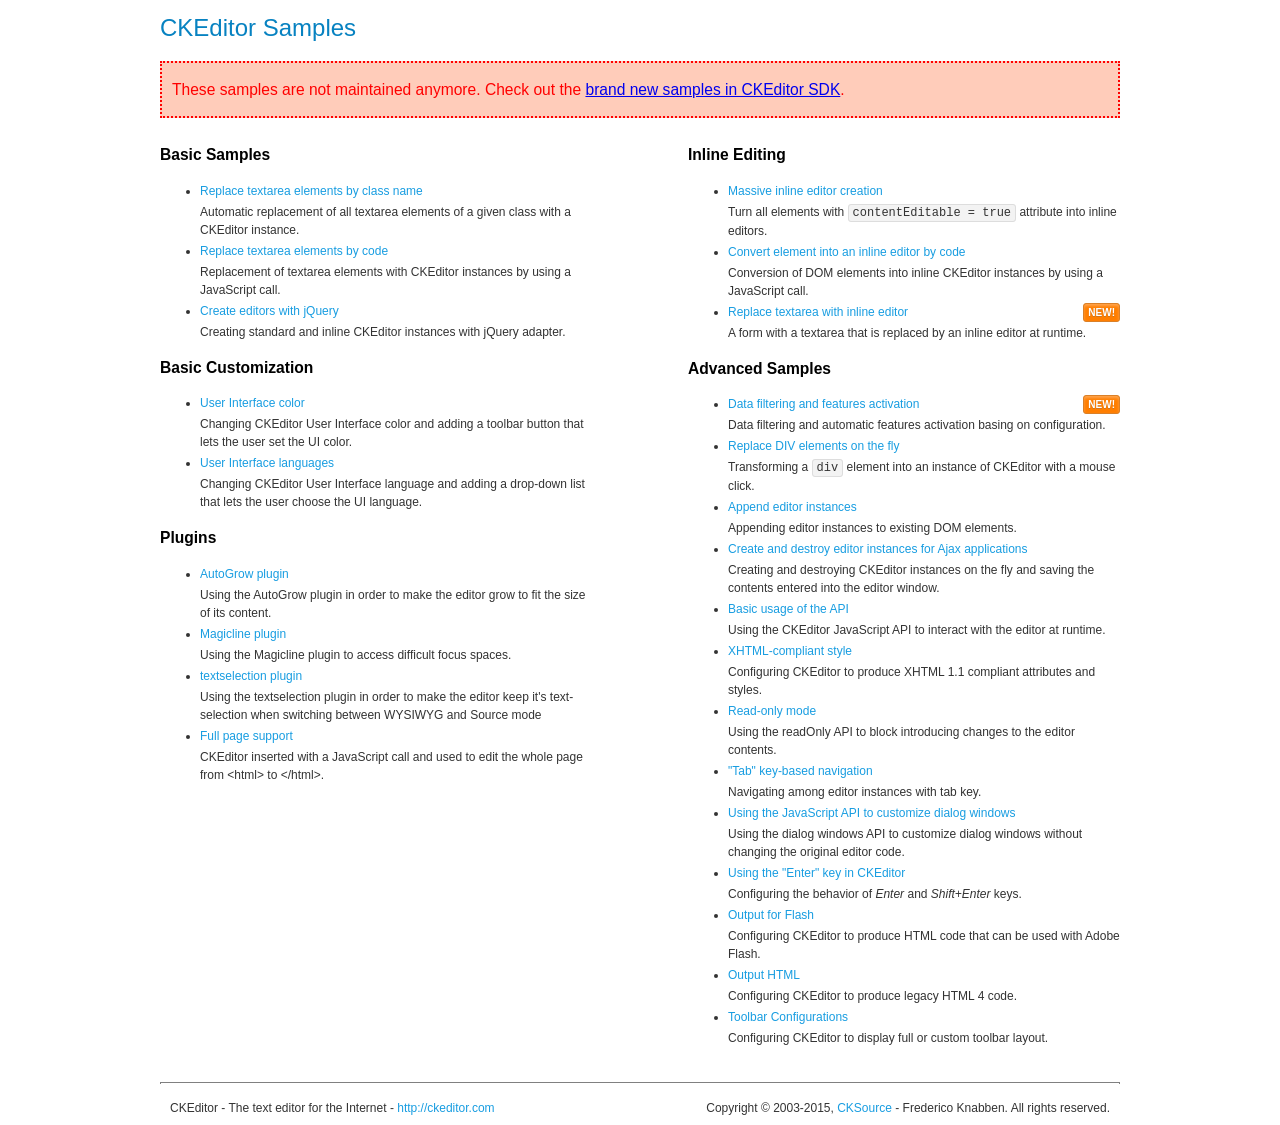
<file: bil-baad-bike/assets/ckeditor-4.5.1/samples/old/index.html>
<!DOCTYPE html>
<!--
Copyright (c) 2003-2015, CKSource - Frederico Knabben. All rights reserved.
For licensing, see LICENSE.md or http://ckeditor.com/license
-->
<html>
<head>
	<meta charset="utf-8">
	<title>CKEditor Samples</title>
	<link rel="stylesheet" href="sample.css">
</head>
<body>
	<h1 class="samples">
		CKEditor Samples
	</h1>
	<div class="warning deprecated">
		These samples are not maintained anymore. Check out the <a href="http://sdk.ckeditor.com/">brand new samples in CKEditor SDK</a>.
	</div>
	<div class="twoColumns">
		<div class="twoColumnsLeft">
			<h2 class="samples">
				Basic Samples
			</h2>
			<dl class="samples">
				<dt><a class="samples" href="replacebyclass.html">Replace textarea elements by class name</a></dt>
				<dd>Automatic replacement of all textarea elements of a given class with a CKEditor instance.</dd>

				<dt><a class="samples" href="replacebycode.html">Replace textarea elements by code</a></dt>
				<dd>Replacement of textarea elements with CKEditor instances by using a JavaScript call.</dd>

				<dt><a class="samples" href="jquery.html">Create editors with jQuery</a></dt>
				<dd>Creating standard and inline CKEditor instances with jQuery adapter.</dd>
			</dl>

			<h2 class="samples">
				Basic Customization
			</h2>
			<dl class="samples">
				<dt><a class="samples" href="uicolor.html">User Interface color</a></dt>
				<dd>Changing CKEditor User Interface color and adding a toolbar button that lets the user set the UI color.</dd>

				<dt><a class="samples" href="uilanguages.html">User Interface languages</a></dt>
				<dd>Changing CKEditor User Interface language and adding a drop-down list that lets the user choose the UI language.</dd>
			</dl>


			<h2 class="samples">Plugins</h2>
<dl class="samples">
<dt><a class="samples" href="autogrow/autogrow.html">AutoGrow plugin</a></dt>
<dd>Using the AutoGrow plugin in order to make the editor grow to fit the size of its content.</dd>

<dt><a class="samples" href="magicline/magicline.html">Magicline plugin</a></dt>
<dd>Using the Magicline plugin to access difficult focus spaces.</dd>

<dt><a class="samples" href="textselection/textselection.html">textselection plugin</a></dt>
<dd>Using the textselection plugin in order to make the editor keep it's text-selection when switching between WYSIWYG and Source mode</dd>

<dt><a class="samples" href="wysiwygarea/fullpage.html">Full page support</a></dt>
<dd>CKEditor inserted with a JavaScript call and used to edit the whole page from &lt;html&gt; to &lt;/html&gt;.</dd>
</dl>
		</div>
		<div class="twoColumnsRight">
			<h2 class="samples">
				Inline Editing
			</h2>
			<dl class="samples">
				<dt><a class="samples" href="inlineall.html">Massive inline editor creation</a></dt>
				<dd>Turn all elements with <code>contentEditable = true</code> attribute into inline editors.</dd>

				<dt><a class="samples" href="inlinebycode.html">Convert element into an inline editor by code</a></dt>
				<dd>Conversion of DOM elements into inline CKEditor instances by using a JavaScript call.</dd>

				<dt><a class="samples" href="inlinetextarea.html">Replace textarea with inline editor</a> <span class="new">New!</span></dt>
				<dd>A form with a textarea that is replaced by an inline editor at runtime.</dd>

				
			</dl>

			<h2 class="samples">
				Advanced Samples
			</h2>
			<dl class="samples">
				<dt><a class="samples" href="datafiltering.html">Data filtering and features activation</a> <span class="new">New!</span></dt>
				<dd>Data filtering and automatic features activation basing on configuration.</dd>

				<dt><a class="samples" href="divreplace.html">Replace DIV elements on the fly</a></dt>
				<dd>Transforming a <code>div</code> element into an instance of CKEditor with a mouse click.</dd>

				<dt><a class="samples" href="appendto.html">Append editor instances</a></dt>
				<dd>Appending editor instances to existing DOM elements.</dd>

				<dt><a class="samples" href="ajax.html">Create and destroy editor instances for Ajax applications</a></dt>
				<dd>Creating and destroying CKEditor instances on the fly and saving the contents entered into the editor window.</dd>

				<dt><a class="samples" href="api.html">Basic usage of the API</a></dt>
				<dd>Using the CKEditor JavaScript API to interact with the editor at runtime.</dd>

				<dt><a class="samples" href="xhtmlstyle.html">XHTML-compliant style</a></dt>
				<dd>Configuring CKEditor to produce XHTML 1.1 compliant attributes and styles.</dd>

				<dt><a class="samples" href="readonly.html">Read-only mode</a></dt>
				<dd>Using the readOnly API to block introducing changes to the editor contents.</dd>

				<dt><a class="samples" href="tabindex.html">"Tab" key-based navigation</a></dt>
				<dd>Navigating among editor instances with tab key.</dd>


				
<dt><a class="samples" href="dialog/dialog.html">Using the JavaScript API to customize dialog windows</a></dt>
<dd>Using the dialog windows API to customize dialog windows without changing the original editor code.</dd>

<dt><a class="samples" href="enterkey/enterkey.html">Using the &quot;Enter&quot; key in CKEditor</a></dt>
<dd>Configuring the behavior of <em>Enter</em> and <em>Shift+Enter</em> keys.</dd>

<dt><a class="samples" href="htmlwriter/outputforflash.html">Output for Flash</a></dt>
<dd>Configuring CKEditor to produce HTML code that can be used with Adobe Flash.</dd>

<dt><a class="samples" href="htmlwriter/outputhtml.html">Output HTML</a></dt>
<dd>Configuring CKEditor to produce legacy HTML 4 code.</dd>

<dt><a class="samples" href="toolbar/toolbar.html">Toolbar Configurations</a></dt>
<dd>Configuring CKEditor to display full or custom toolbar layout.</dd>

			</dl>
		</div>
	</div>
	<div id="footer">
		<hr>
		<p>
			CKEditor - The text editor for the Internet - <a class="samples" href="http://ckeditor.com/">http://ckeditor.com</a>
		</p>
		<p id="copy">
			Copyright &copy; 2003-2015, <a class="samples" href="http://cksource.com/">CKSource</a> - Frederico Knabben. All rights reserved.
		</p>
	</div>
</body>
</html>
</file>
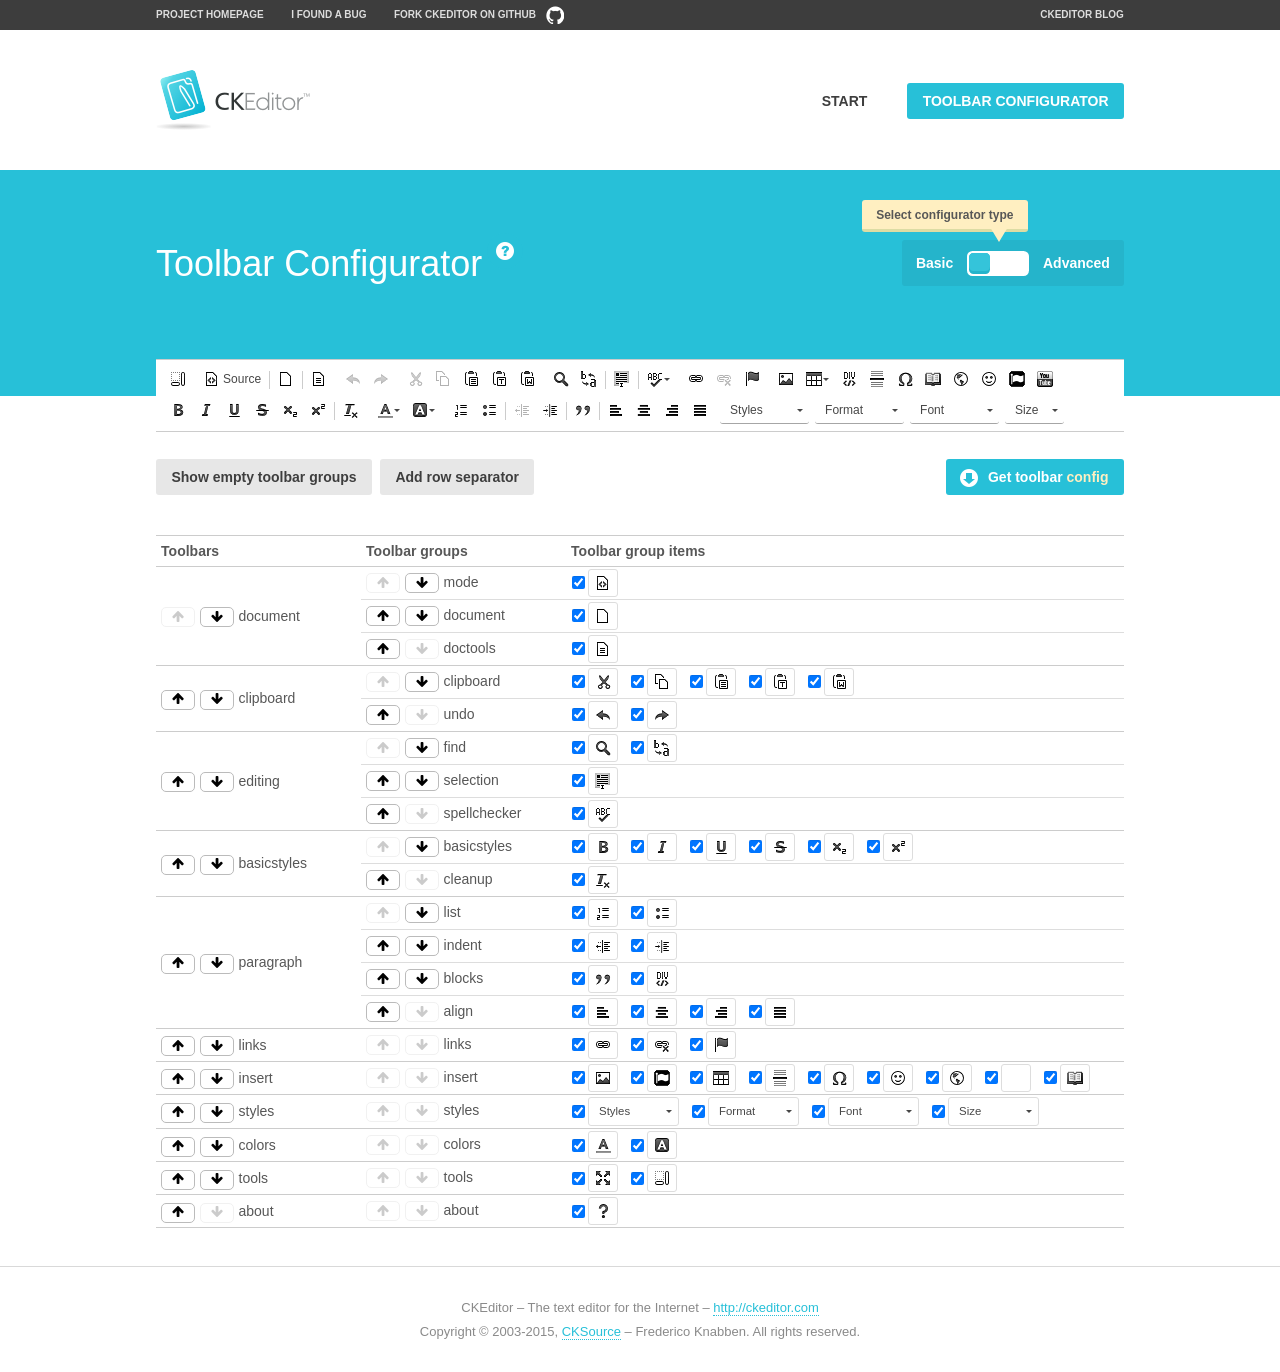
<file: bil-baad-bike/assets/ckeditor-4.5.1/samples/toolbarconfigurator/index.html>
<!DOCTYPE html>
<!--
Copyright (c) 2003-2015, CKSource - Frederico Knabben. All rights reserved.
For licensing, see LICENSE.md or http://ckeditor.com/license
-->
<!--[if IE 8]><html class="ie8"><![endif]-->
<!--[if gt IE 8]><html><![endif]-->
<!--[if !IE]><!--><html><!--<![endif]-->
<head>
	<meta charset="utf-8">
	<title>Toolbar Configurator</title>
	<script src="../../ckeditor.js"></script>
	<script>
		if ( CKEDITOR.env.ie && CKEDITOR.env.version < 9 )
			CKEDITOR.tools.enableHtml5Elements( document );
	</script>
	<link rel="stylesheet" href="lib/codemirror/codemirror.css">
	<link rel="stylesheet" href="lib/codemirror/show-hint.css">
	<link rel="stylesheet" href="lib/codemirror/neo.css">
	<link rel="stylesheet" href="css/fontello.css">
	<link rel="stylesheet" href="../css/samples.css">
</head>
<body id="toolbar">

<nav class="navigation-a">
	<div class="grid-container">
		<ul class="navigation-a-left grid-width-70">
			<li><a href="http://ckeditor.com">Project Homepage</a></li>
			<li><a href="http://dev.ckeditor.com/">I found a bug</a></li>
			<li><a href="http://github.com/ckeditor/ckeditor-dev" class="icon-pos-right icon-navigation-a-github">Fork CKEditor on GitHub</a></li>
		</ul>
		<ul class="navigation-a-right grid-width-30">
			<li><a href="http://ckeditor.com/blog-list">CKEditor Blog</a></li>
		</ul>
	</div>
</nav>

<header class="header-a">
	<div class="grid-container">
		<h1 class="header-a-logo grid-width-30">
			<a href="../index.html"><img src="../img/logo.png" alt="CKEditor Logo"></a>
		</h1>
		<nav class="navigation-b grid-width-70">
			<ul>
				<li><a href="../index.html"  class="button-a">Start</a></li>
				<li><a href="index.html"  class="button-a button-a-background">Toolbar configurator</a></li>
			</ul>
		</nav>
	</div>
</header>

<main>
	<div class="adjoined-top">
		<div class="grid-container">
			<div class="content grid-width-100">
				<div class="grid-container-nested">
					<h1 class="grid-width-60">
						Toolbar Configurator
						<a href="#help-content" type="button" title="Configurator help" id="help" class="button-a button-a-background button-a-no-text icon-pos-left icon-question-mark">Help</a>
					</h1>

					<div class="grid-width-40 grid-switch-magic">
						<div class="switch">
							<span class="balloon-a balloon-a-se">Select configurator type</span>
							<input type="radio" name="radio" data-num="1" id="radio-basic" />
							<input type="radio" name="radio" data-num="2" id="radio-advanced" />
							<label data-for="1" for="radio-basic">Basic</label>
							<span class="switch-inner">
								<span class="handler"></span>
							</span>
							<label data-for="2" for="radio-advanced">Advanced</label>
						</div>
					</div>
				</div>
			</div>
		</div>
	</div>
	<div class="adjoined-bottom">
		<div class="grid-container">
			<div class="grid-width-100">
				<div class="editors-container">
					<div id="editor-basic"></div>
					<div id="editor-advanced"></div>
				</div>
			</div>
		</div>
	</div>

	<div class="grid-container configurator">
		<div class="content grid-width-100">
			<div class="configurator">
				<div>
					<div id="toolbarModifierWrapper"></div>
				</div>
			</div>
		</div>
	</div>

	<div id="help-content">
		<div class="grid-container">
			<div class="grid-width-100">
				<h2>What Am I Doing Here?</h2>

				<div class="grid-container grid-container-nested">
					<div class="basic">
						<div class="grid-width-50">
							<p>Arrange <a href="http://docs.ckeditor.com/#!/api/CKEDITOR.config-cfg-toolbarGroups">toolbar groups</a>, toggle <a href="http://docs.ckeditor.com/#!/api/CKEDITOR.config-cfg-removeButtons">button visibility</a> according to your needs and get your toolbar configuration.</p>
							<p>You can replace the content of the <a href="../../config.js"><code>config.js</code></a> file with the generated configuration. If you already set some configuration options you will need to merge both configurations.</p>
						</div>
						<div class="grid-width-50">
							<p>Read more about different ways of <a href="http://docs.ckeditor.com/#!/guide/dev_configuration">setting configuration</a> and do not forget about <strong>clearing browser cache</strong>.</p>
							<p>Arranging toolbar groups is the recommended way of configuring the toolbar, but if you need more freedom you can use the <a href="#advanced">advanced configurator</a>.</p>
						</div>
					</div>
					<div class="advanced" style="display: none;">
						<div class="grid-width-50">
							<p>With this code editor you can edit your <a href="http://docs.ckeditor.com/#!/api/CKEDITOR.config-cfg-toolbar">toolbar configuration</a> live.</p>
							<p>You can replace the content of the <a href="../../config.js"><code>config.js</code></a> file with the generated configuration. If you already set some configuration options you will need to merge both configurations.</p>
						</div>
						<div class="grid-width-50">
							<p>Read more about different ways of <a href="http://docs.ckeditor.com/#!/guide/dev_configuration">setting configuration</a> and do not forget about <strong>clearing browser cache</strong>.</p>
						</div>
					</div>
				</div>

				<p class="grid-container grid-container-nested">
					<button type="button" class="help-content-close grid-width-100 button-a button-a-background">Got it. Let's play!</button>
				</p>
			</div>
		</div>
	</div>
</main>

<footer class="footer-a grid-container">
	<p class="grid-width-100">
		CKEditor &ndash; The text editor for the Internet &ndash; <a class="samples" href="http://ckeditor.com/">http://ckeditor.com</a>
	</p>
	<p class="grid-width-100" id="copy">
		Copyright &copy; 2003-2015, <a class="samples" href="http://cksource.com/">CKSource</a> &ndash; Frederico Knabben. All rights reserved.
	</p>
</footer>

<script src="lib/codemirror/codemirror.js"></script>
<script src="lib/codemirror/javascript.js"></script>
<script src="lib/codemirror/show-hint.js"></script>

<script src="js/fulltoolbareditor.js"></script>
<script src="js/abstracttoolbarmodifier.js"></script>
<script src="js/toolbarmodifier.js"></script>
<script src="js/toolbartextmodifier.js"></script>
<script src="../js/sf.js"></script>

<script>
	( function() {
		'use strict';

		var mode = ( window.location.hash.substr( 1 ) === 'advanced' ) ? 'advanced' : 'basic',
			configuratorSection = CKEDITOR.document.findOne( 'main > .grid-container.configurator' ),
			basicInstruction = CKEDITOR.document.findOne( '#help-content .basic' ),
			advancedInstruction = CKEDITOR.document.findOne( '#help-content .advanced' ),

			// Configurator mode switcher.
			modeSwitchBasic = CKEDITOR.document.getById( 'radio-basic' ),
			modeSwitchAdvanced = CKEDITOR.document.getById( 'radio-advanced' );

		// Initial setup
		function updateSwitcher() {
			if ( mode === 'advanced' ) {
				modeSwitchAdvanced.$.checked = true;
			} else {
				modeSwitchBasic.$.checked = true;
			}
		}

		updateSwitcher();

		CKEDITOR.document.getWindow().on( 'hashchange', function( e ) {
			var hash = window.location.hash.substr( 1 );
			if ( !( hash === 'advanced' || hash === 'basic' ) ) {
				return;
			}
			mode = hash;
			onToolbarsDone( mode );
		} );

		CKEDITOR.document.getWindow().on( 'resize', function() {
			updateToolbar( ( mode === 'basic' ? toolbarModifier : toolbarTextModifier )[ 'editorInstance' ] );
		} );

		function onRefresh( modifier ) {
			modifier = modifier || this;

			if ( mode === 'basic' && modifier instanceof ToolbarConfigurator.ToolbarTextModifier ) {
				return;
			}

			// CodeMirror container becomes visible, so we need to refresh and to avoid rendering problems.
			if ( mode === 'advanced' && modifier instanceof ToolbarConfigurator.ToolbarTextModifier ) {
				modifier.codeContainer.refresh();
			}

			updateToolbar( modifier.editorInstance );
		}

		function updateToolbar( editor ) {
			var editorContainer = editor.container;

			// Not always editor is loaded.
			if ( !editorContainer ) {
				return;
			}

			var displayStyle = editorContainer.getStyle( 'display' );

			editorContainer.setStyle( 'display', 'block' );

			var newHeight = editorContainer.getSize( 'height' );

			var newMarginTop = parseInt( editorContainer.getComputedStyle( 'margin-top' ), 10 );
			newMarginTop = ( isNaN( newMarginTop ) ? 0 : Number( newMarginTop ) );

			var newMarginBottom = parseInt( editorContainer.getComputedStyle( 'margin-bottom' ), 10 );
			newMarginBottom = ( isNaN( newMarginBottom ) ? 0 : Number( newMarginBottom ) );

			var result = newHeight + newMarginTop + newMarginBottom;

			editorContainer.setStyle( 'display', displayStyle );

			editor.container.getAscendant( 'div' ).setStyle( 'height', result + 'px' );
		}

		var toolbarModifier = new ToolbarConfigurator.ToolbarModifier( 'editor-basic' );

		var done = 0;
		toolbarModifier.init( onToolbarInit );
		toolbarModifier.onRefresh = onRefresh;

		CKEDITOR.document.getById( 'toolbarModifierWrapper' ).append( toolbarModifier.mainContainer );

		var toolbarTextModifier = new ToolbarConfigurator.ToolbarTextModifier( 'editor-advanced' );
		toolbarTextModifier.init( onToolbarInit );
		toolbarTextModifier.onRefresh = onRefresh;

		function onToolbarInit() {
			if ( ++done === 2 ) {
				onToolbarsDone();

				positionSticky.watch( CKEDITOR.document.findOne( '.toolbar' ), function() {
					return mode === 'advanced';
				} );
			}
		}

		function onToolbarsDone() {
			if ( mode === 'basic' ) {
				toggleModeBasic( false );
			} else {
				toggleModeAdvanced( false );
			}

			updateSwitcher();

			setTimeout( function() {
				CKEDITOR.document.findOne( '.editors-container' ).addClass( 'active' );
				CKEDITOR.document.findOne( '#toolbarModifierWrapper' ).addClass( 'active' );
			}, 200 );
		}

		CKEDITOR.document.getById( 'toolbarModifierWrapper' ).append( toolbarTextModifier.mainContainer );

		function toogleModeSwitch( onElement, offElement, onModifier, offModifier ) {
			onElement.addClass( 'fancy-button-active' );
			offElement.removeClass( 'fancy-button-active' );

			onModifier.showUI();
			offModifier.hideUI();
		}

		function toggleModeBasic( callOnRefresh ) {
			callOnRefresh = ( callOnRefresh !== false );
			mode = 'basic';
			window.location.hash = '#basic';
			toogleModeSwitch( modeSwitchBasic, modeSwitchAdvanced, toolbarModifier, toolbarTextModifier );

			configuratorSection.removeClass( 'freed-width' );
			basicInstruction.show();
			advancedInstruction.hide();

			callOnRefresh && onRefresh( toolbarModifier );
		}

		function toggleModeAdvanced( callOnRefresh ) {
			callOnRefresh = ( callOnRefresh !== false );
			mode = 'advanced';
			window.location.hash = '#advanced';
			toogleModeSwitch( modeSwitchAdvanced, modeSwitchBasic, toolbarTextModifier, toolbarModifier );

			configuratorSection.addClass( 'freed-width' );
			advancedInstruction.show();
			basicInstruction.hide();

			callOnRefresh && onRefresh( toolbarTextModifier );
		}

		modeSwitchBasic.on( 'click', toggleModeBasic );
		modeSwitchAdvanced.on( 'click', toggleModeAdvanced );

		//
		// Position:sticky for the toolbar.
		//

		// Will make elements behave like they were styled with position:sticky.
		var positionSticky = {
			// Store object: {
			// 		element: CKEDITOR.dom.element, // Element which will float.
			// 		placeholder: CKEDITOR.dom.element, // Placeholder which is place to prevent page bounce.
			// 		isFixed: boolean // Whether element float now.
			// }
			watched: [],

			active: [],

			staticContainer: null,

			init: function() {
				var element = CKEDITOR.dom.element.createFromHtml(
					'<div class="staticContainer">' +
						'<div class="grid-container" >' +
							'<div class="grid-width-100">' +
								'<div class="inner"></div>' +
							'</div>' +
						'</div>' +
					'</div>' );

				this.staticContainer = element.findOne( '.inner' );

				CKEDITOR.document.getBody().append( element );
			},

			watch: function( element, preventFunc ) {
				this.watched.push( {
					element: element,
					placeholder: new CKEDITOR.dom.element( 'div' ),
					isFixed: false,
					preventFunc: preventFunc
				} );
			},

			checkAll: function() {
				for ( var i = 0; i < this.watched.length; i++ ) {
					this.check( this.watched[ i ] );
				}
			},

			check: function( element ) {
				var isFixed = element.isFixed;
				var shouldBeFixed = this.shouldBeFixed( element );

				// Nothing to be done.
				if ( isFixed === shouldBeFixed ) {
					return;
				}

				var placeholder = element.placeholder;

				if ( isFixed ) {
					// Unfixing.

					element.element.insertBefore( placeholder );
					placeholder.remove();

					element.element.removeStyle( 'margin' );

					this.active.splice( CKEDITOR.tools.indexOf( this.active, element ), 1 );

				} else {
					// Fixing.
					placeholder.setStyle( 'width', element.element.getSize( 'width' ) + 'px' );
					placeholder.setStyle( 'height', element.element.getSize( 'height' ) + 'px' );
					placeholder.setStyle( 'margin-bottom', element.element.getComputedStyle( 'margin-bottom' ) );
					placeholder.setStyle( 'display', element.element.getComputedStyle( 'display' ) );
					placeholder.insertAfter( element.element );

					this.staticContainer.append( element.element );

					this.active.push( element );
				}

				element.isFixed = !element.isFixed;
			},

			shouldBeFixed: function( element ) {
				if ( element.preventFunc && element.preventFunc() ) {
					return false;
				}

				// If element is already fixed we are checking it's placeholder.
				var related = ( element.isFixed ? element.placeholder : element.element ),
					clientRect = related.$.getBoundingClientRect(),
					staticHeight = this.staticContainer.getSize('height' ),
					elemHeight = element.element.getSize( 'height' );

				if ( element.isFixed ) {
					return ( clientRect.top + elemHeight < staticHeight );
				} else {
					return ( clientRect.top < staticHeight );
				}
			}
		};

		positionSticky.init();

		CKEDITOR.document.getWindow().on( 'scroll',
			new CKEDITOR.tools.eventsBuffer( 100, positionSticky.checkAll, positionSticky ).input
		);

		// Make the toolbar sticky.
		positionSticky.watch( CKEDITOR.document.findOne( '.editors-container' ) );

		// Help button and help-content.
		( function() {
			var helpButton = CKEDITOR.document.getById( 'help' ),
				helpContent = CKEDITOR.document.getById( 'help-content' );

			// Don't show help button on IE8 because it's unsupported by Pico Modal.
			if ( CKEDITOR.env.ie && CKEDITOR.env.version == 8 ) {
				helpButton.hide();
			} else {
				// Display help modal when the button is clicked.
				helpButton.on( 'click', function( evt ) {
					SF.modal( {
						// Clone modal content from DOM.
						content: helpContent.getHtml(),

						afterCreate: function( modal ) {
							// Enable modal content button to close the modal.
							new CKEDITOR.dom.element( modal.modalElem() ).findOne( '.help-content-close' ).once( 'click', modal.close );
						}
					} ).show();
				} );
			}
		} )();
	} )();
</script>
</body>
</html>
</file>
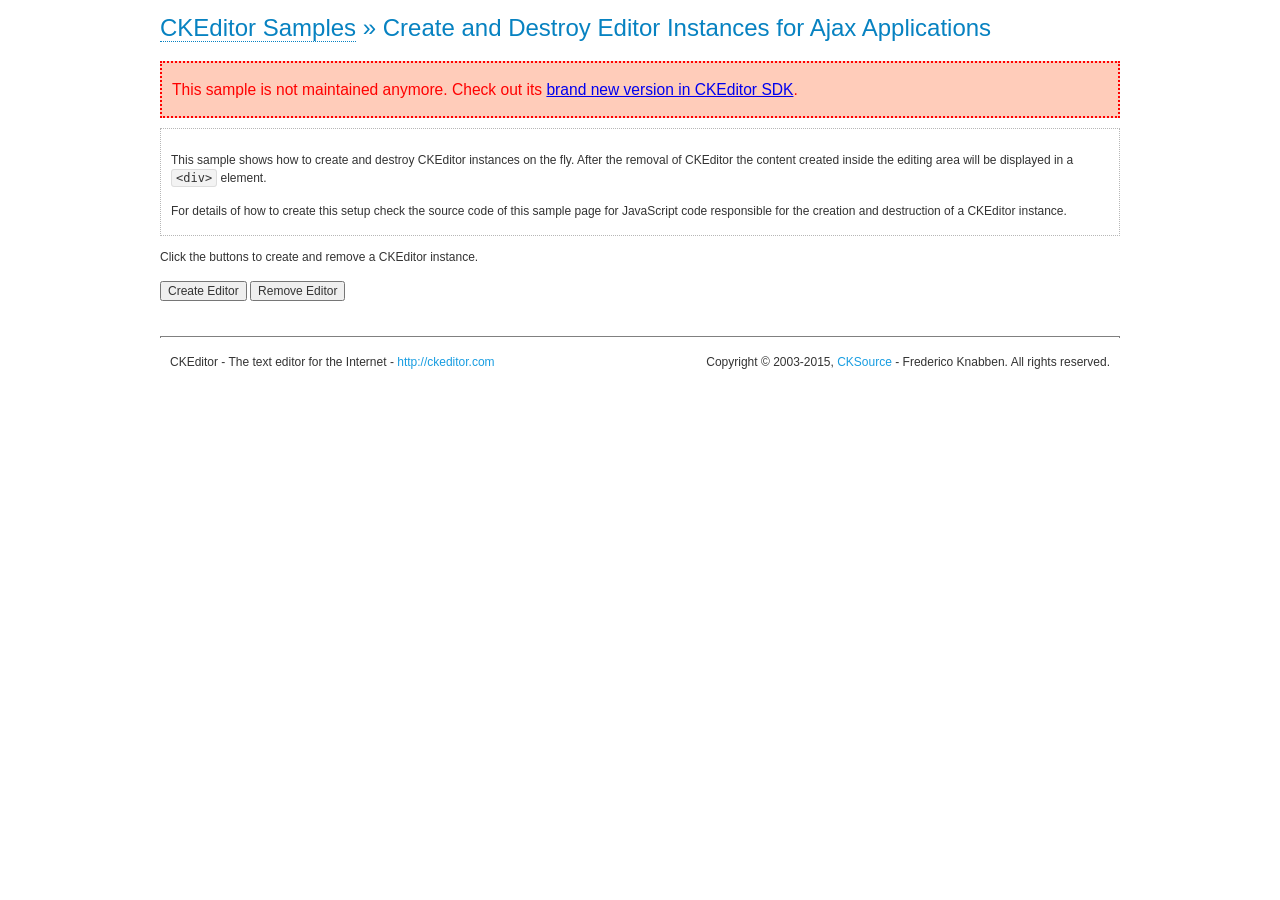
<file: bil-baad-bike/assets/ckeditor-4.5.1/samples/old/ajax.html>
<!DOCTYPE html>
<!--
Copyright (c) 2003-2015, CKSource - Frederico Knabben. All rights reserved.
For licensing, see LICENSE.md or http://ckeditor.com/license
-->
<html>
<head>
	<meta charset="utf-8">
	<title>Ajax &mdash; CKEditor Sample</title>
	<script src="../../ckeditor.js"></script>
	<link rel="stylesheet" href="sample.css">
	<script>

		var editor, html = '';

		function createEditor() {
			if ( editor )
				return;

			// Create a new editor inside the <div id="editor">, setting its value to html
			var config = {};
			editor = CKEDITOR.appendTo( 'editor', config, html );
		}

		function removeEditor() {
			if ( !editor )
				return;

			// Retrieve the editor contents. In an Ajax application, this data would be
			// sent to the server or used in any other way.
			document.getElementById( 'editorcontents' ).innerHTML = html = editor.getData();
			document.getElementById( 'contents' ).style.display = '';

			// Destroy the editor.
			editor.destroy();
			editor = null;
		}

	</script>
</head>
<body>
	<h1 class="samples">
		<a href="index.html">CKEditor Samples</a> &raquo; Create and Destroy Editor Instances for Ajax Applications
	</h1>
	<div class="warning deprecated">
		This sample is not maintained anymore. Check out its <a href="http://sdk.ckeditor.com/samples/saveajax.html">brand new version in CKEditor SDK</a>.
	</div>
	<div class="description">
		<p>
			This sample shows how to create and destroy CKEditor instances on the fly. After the removal of CKEditor the content created inside the editing
			area will be displayed in a <code>&lt;div&gt;</code> element.
		</p>
		<p>
			For details of how to create this setup check the source code of this sample page
			for JavaScript code responsible for the creation and destruction of a CKEditor instance.
		</p>
	</div>
	<p>Click the buttons to create and remove a CKEditor instance.</p>
	<p>
		<input onclick="createEditor();" type="button" value="Create Editor">
		<input onclick="removeEditor();" type="button" value="Remove Editor">
	</p>
	<!-- This div will hold the editor. -->
	<div id="editor">
	</div>
	<div id="contents" style="display: none">
		<p>
			Edited Contents:
		</p>
		<!-- This div will be used to display the editor contents. -->
		<div id="editorcontents">
		</div>
	</div>
	<div id="footer">
		<hr>
		<p>
			CKEditor - The text editor for the Internet - <a class="samples" href="http://ckeditor.com/">http://ckeditor.com</a>
		</p>
		<p id="copy">
			Copyright &copy; 2003-2015, <a class="samples" href="http://cksource.com/">CKSource</a> - Frederico
			Knabben. All rights reserved.
		</p>
	</div>
</body>
</html>
</file>
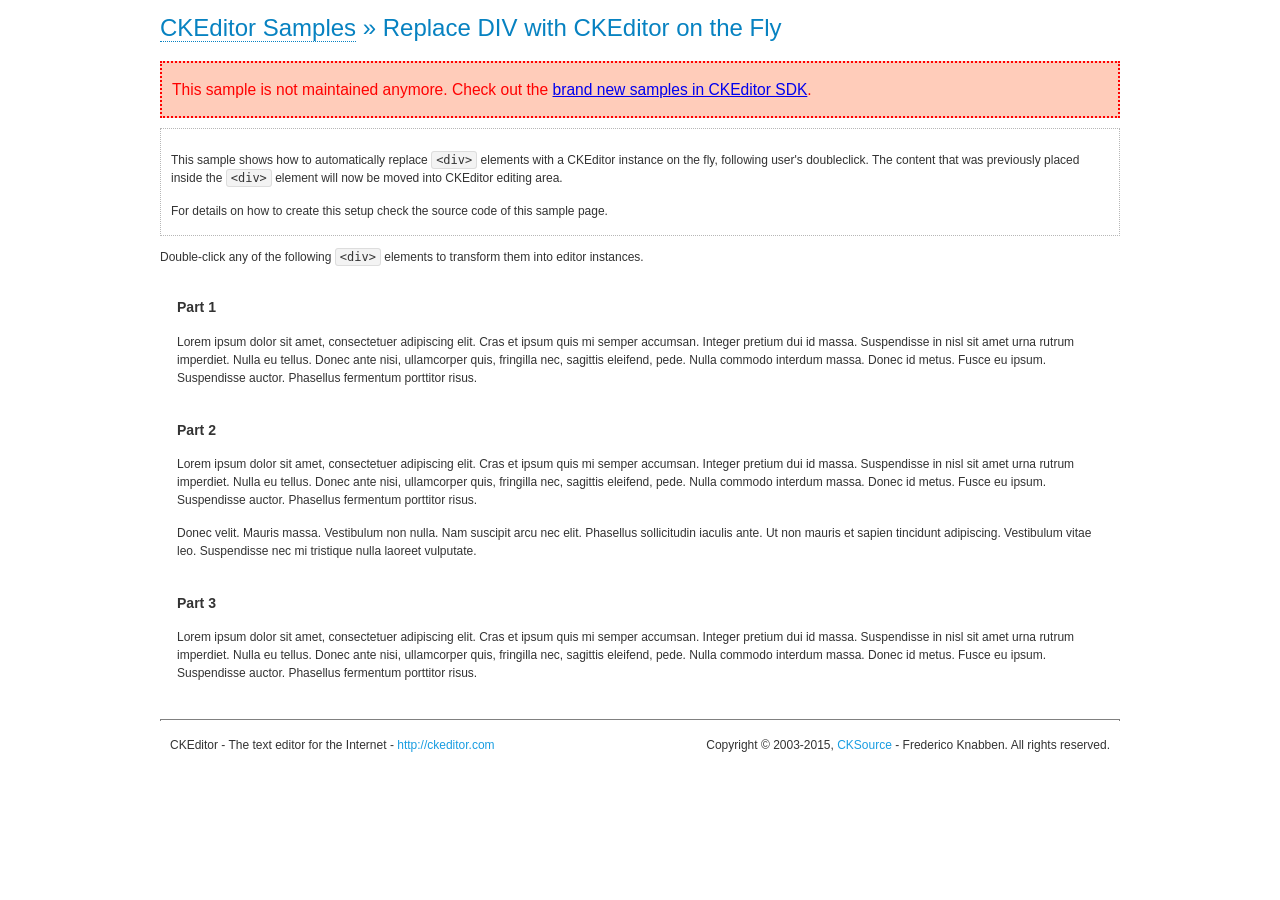
<file: bil-baad-bike/assets/ckeditor-4.5.1/samples/old/divreplace.html>
<!DOCTYPE html>
<!--
Copyright (c) 2003-2015, CKSource - Frederico Knabben. All rights reserved.
For licensing, see LICENSE.md or http://ckeditor.com/license
-->
<html>
<head>
	<meta charset="utf-8">
	<title>Replace DIV &mdash; CKEditor Sample</title>
	<script src="../../ckeditor.js"></script>
	<link href="sample.css" rel="stylesheet">
	<style>

		div.editable
		{
			border: solid 2px transparent;
			padding-left: 15px;
			padding-right: 15px;
		}

		div.editable:hover
		{
			border-color: black;
		}

	</style>
	<script>

		// Uncomment the following code to test the "Timeout Loading Method".
		// CKEDITOR.loadFullCoreTimeout = 5;

		window.onload = function() {
			// Listen to the double click event.
			if ( window.addEventListener )
				document.body.addEventListener( 'dblclick', onDoubleClick, false );
			else if ( window.attachEvent )
				document.body.attachEvent( 'ondblclick', onDoubleClick );

		};

		function onDoubleClick( ev ) {
			// Get the element which fired the event. This is not necessarily the
			// element to which the event has been attached.
			var element = ev.target || ev.srcElement;

			// Find out the div that holds this element.
			var name;

			do {
				element = element.parentNode;
			}
			while ( element && ( name = element.nodeName.toLowerCase() ) &&
				( name != 'div' || element.className.indexOf( 'editable' ) == -1 ) && name != 'body' );

			if ( name == 'div' && element.className.indexOf( 'editable' ) != -1 )
				replaceDiv( element );
		}

		var editor;

		function replaceDiv( div ) {
			if ( editor )
				editor.destroy();

			editor = CKEDITOR.replace( div );
		}

	</script>
</head>
<body>
	<h1 class="samples">
		<a href="index.html">CKEditor Samples</a> &raquo; Replace DIV with CKEditor on the Fly
	</h1>
	<div class="warning deprecated">
		This sample is not maintained anymore. Check out the <a href="http://sdk.ckeditor.com/">brand new samples in CKEditor SDK</a>.
	</div>
	<div class="description">
		<p>
			This sample shows how to automatically replace <code>&lt;div&gt;</code> elements
			with a CKEditor instance on the fly, following user's doubleclick. The content
			that was previously placed inside the <code>&lt;div&gt;</code> element will now
			be moved into CKEditor editing area.
		</p>
		<p>
			For details on how to create this setup check the source code of this sample page.
		</p>
	</div>
	<p>
		Double-click any of the following <code>&lt;div&gt;</code> elements to transform them into
		editor instances.
	</p>
	<div class="editable">
		<h3>
			Part 1
		</h3>
		<p>
			Lorem ipsum dolor sit amet, consectetuer adipiscing elit. Cras et ipsum quis mi
			semper accumsan. Integer pretium dui id massa. Suspendisse in nisl sit amet urna
			rutrum imperdiet. Nulla eu tellus. Donec ante nisi, ullamcorper quis, fringilla
			nec, sagittis eleifend, pede. Nulla commodo interdum massa. Donec id metus. Fusce
			eu ipsum. Suspendisse auctor. Phasellus fermentum porttitor risus.
		</p>
	</div>
	<div class="editable">
		<h3>
			Part 2
		</h3>
		<p>
			Lorem ipsum dolor sit amet, consectetuer adipiscing elit. Cras et ipsum quis mi
			semper accumsan. Integer pretium dui id massa. Suspendisse in nisl sit amet urna
			rutrum imperdiet. Nulla eu tellus. Donec ante nisi, ullamcorper quis, fringilla
			nec, sagittis eleifend, pede. Nulla commodo interdum massa. Donec id metus. Fusce
			eu ipsum. Suspendisse auctor. Phasellus fermentum porttitor risus.
		</p>
		<p>
			Donec velit. Mauris massa. Vestibulum non nulla. Nam suscipit arcu nec elit. Phasellus
			sollicitudin iaculis ante. Ut non mauris et sapien tincidunt adipiscing. Vestibulum
			vitae leo. Suspendisse nec mi tristique nulla laoreet vulputate.
		</p>
	</div>
	<div class="editable">
		<h3>
			Part 3
		</h3>
		<p>
			Lorem ipsum dolor sit amet, consectetuer adipiscing elit. Cras et ipsum quis mi
			semper accumsan. Integer pretium dui id massa. Suspendisse in nisl sit amet urna
			rutrum imperdiet. Nulla eu tellus. Donec ante nisi, ullamcorper quis, fringilla
			nec, sagittis eleifend, pede. Nulla commodo interdum massa. Donec id metus. Fusce
			eu ipsum. Suspendisse auctor. Phasellus fermentum porttitor risus.
		</p>
	</div>
	<div id="footer">
		<hr>
		<p>
			CKEditor - The text editor for the Internet - <a class="samples" href="http://ckeditor.com/">http://ckeditor.com</a>
		</p>
		<p id="copy">
			Copyright &copy; 2003-2015, <a class="samples" href="http://cksource.com/">CKSource</a> - Frederico
			Knabben. All rights reserved.
		</p>
	</div>
</body>
</html>
</file>
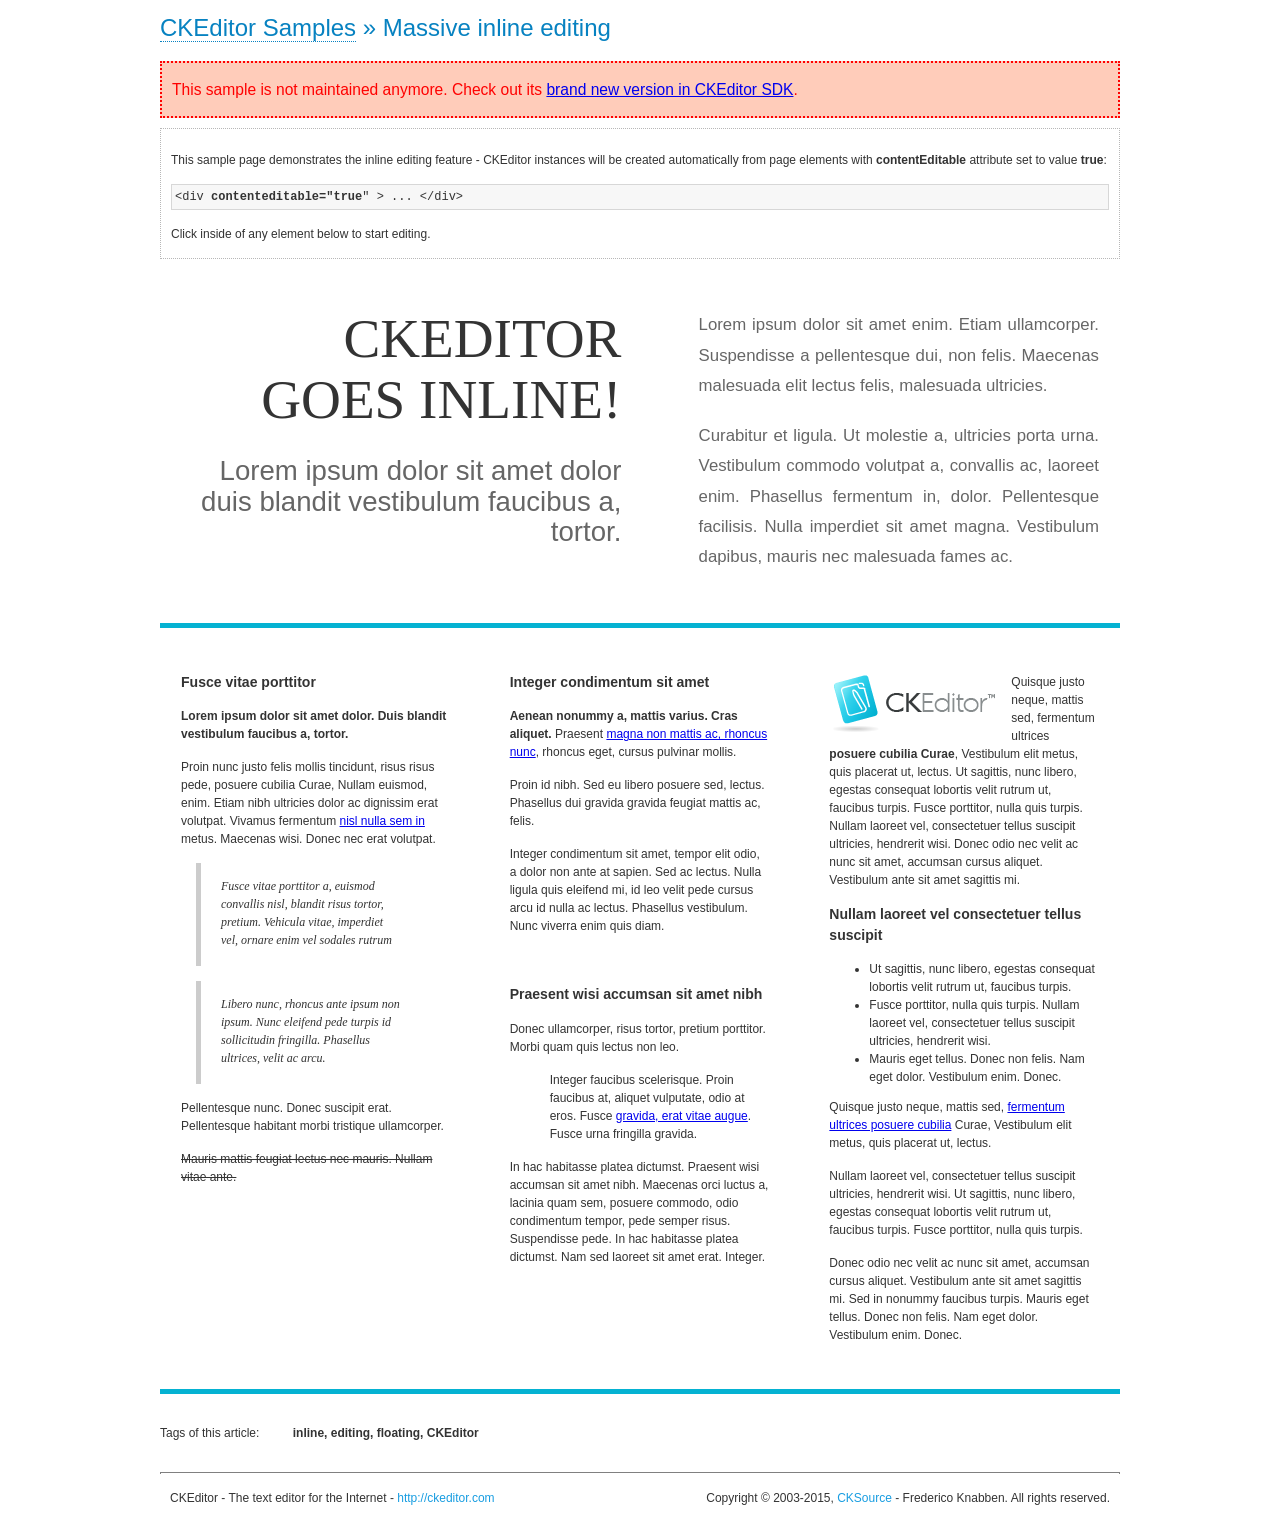
<file: bil-baad-bike/assets/ckeditor-4.5.1/samples/old/inlineall.html>
<!DOCTYPE html>
<!--
Copyright (c) 2003-2015, CKSource - Frederico Knabben. All rights reserved.
For licensing, see LICENSE.md or http://ckeditor.com/license
-->
<html>
<head>
	<meta charset="utf-8">
	<title>Massive inline editing &mdash; CKEditor Sample</title>
	<script src="../../ckeditor.js"></script>
	<script>

		// This code is generally not necessary, but it is here to demonstrate
		// how to customize specific editor instances on the fly. This fits well
		// this demo because we have editable elements (like headers) that
		// require less features.

		// The "instanceCreated" event is fired for every editor instance created.
		CKEDITOR.on( 'instanceCreated', function( event ) {
			var editor = event.editor,
				element = editor.element;

			// Customize editors for headers and tag list.
			// These editors don't need features like smileys, templates, iframes etc.
			if ( element.is( 'h1', 'h2', 'h3' ) || element.getAttribute( 'id' ) == 'taglist' ) {
				// Customize the editor configurations on "configLoaded" event,
				// which is fired after the configuration file loading and
				// execution. This makes it possible to change the
				// configurations before the editor initialization takes place.
				editor.on( 'configLoaded', function() {

					// Remove unnecessary plugins to make the editor simpler.
					editor.config.removePlugins = 'colorbutton,find,flash,font,' +
						'forms,iframe,image,newpage,removeformat,' +
						'smiley,specialchar,stylescombo,templates';

					// Rearrange the layout of the toolbar.
					editor.config.toolbarGroups = [
						{ name: 'editing',		groups: [ 'basicstyles', 'links' ] },
						{ name: 'undo' },
						{ name: 'clipboard',	groups: [ 'selection', 'clipboard' ] },
						{ name: 'about' }
					];
				});
			}
		});

	</script>
	<link href="sample.css" rel="stylesheet">
	<style>

		/* The following styles are just to make the page look nice. */

		/* Workaround to show Arial Black in Firefox. */
		@font-face
		{
			font-family: 'arial-black';
			src: local('Arial Black');
		}

		*[contenteditable="true"]
		{
			padding: 10px;
		}

		#container
		{
			width: 960px;
			margin: 30px auto 0;
		}

		#header
		{
			overflow: hidden;
			padding: 0 0 30px;
			border-bottom: 5px solid #05B2D2;
			position: relative;
		}

		#headerLeft,
		#headerRight
		{
			width: 49%;
			overflow: hidden;
		}

		#headerLeft
		{
			float: left;
			padding: 10px 1px 1px;
		}

		#headerLeft h2,
		#headerLeft h3
		{
			text-align: right;
			margin: 0;
			overflow: hidden;
			font-weight: normal;
		}

		#headerLeft h2
		{
			font-family: "Arial Black",arial-black;
			font-size: 4.6em;
			line-height: 1.1;
			text-transform: uppercase;
		}

		#headerLeft h3
		{
			font-size: 2.3em;
			line-height: 1.1;
			margin: .2em 0 0;
			color: #666;
		}

		#headerRight
		{
			float: right;
			padding: 1px;
		}

		#headerRight p
		{
			line-height: 1.8;
			text-align: justify;
			margin: 0;
		}

		#headerRight p + p
		{
			margin-top: 20px;
		}

		#headerRight > div
		{
			padding: 20px;
			margin: 0 0 0 30px;
			font-size: 1.4em;
			color: #666;
		}

		#columns
		{
			color: #333;
			overflow: hidden;
			padding: 20px 0;
		}

		#columns > div
		{
			float: left;
			width: 33.3%;
		}

		#columns #column1 > div
		{
			margin-left: 1px;
		}

		#columns #column3 > div
		{
			margin-right: 1px;
		}

		#columns > div > div
		{
			margin: 0px 10px;
			padding: 10px 20px;
		}

		#columns blockquote
		{
			margin-left: 15px;
		}

		#tagLine
		{
			border-top: 5px solid #05B2D2;
			padding-top: 20px;
		}

		#taglist {
			display: inline-block;
			margin-left: 20px;
			font-weight: bold;
			margin: 0 0 0 20px;
		}

	</style>
</head>
<body>
<div>
	<h1 class="samples"><a href="index.html">CKEditor Samples</a> &raquo; Massive inline editing</h1>
	<div class="warning deprecated">
		This sample is not maintained anymore. Check out its <a href="http://sdk.ckeditor.com/samples/inline.html">brand new version in CKEditor SDK</a>.
	</div>
	<div class="description">
		<p>This sample page demonstrates the inline editing feature - CKEditor instances will be created automatically from page elements with <strong>contentEditable</strong> attribute set to value <strong>true</strong>:</p>
		<pre class="samples">&lt;div <strong>contenteditable="true</strong>" &gt; ... &lt;/div&gt;</pre>
		<p>Click inside of any element below to start editing.</p>
	</div>
</div>
<div id="container">
	<div id="header">
		<div id="headerLeft">
			<h2 id="sampleTitle" contenteditable="true">
				CKEditor<br> Goes Inline!
			</h2>
			<h3 contenteditable="true">
				Lorem ipsum dolor sit amet dolor duis blandit vestibulum faucibus a, tortor.
			</h3>
		</div>
		<div id="headerRight">
			<div contenteditable="true">
				<p>
					Lorem ipsum dolor sit amet enim. Etiam ullamcorper. Suspendisse a pellentesque dui, non felis. Maecenas malesuada elit lectus felis, malesuada ultricies.
				</p>
				<p>
					Curabitur et ligula. Ut molestie a, ultricies porta urna. Vestibulum commodo volutpat a, convallis ac, laoreet enim. Phasellus fermentum in, dolor. Pellentesque facilisis. Nulla imperdiet sit amet magna. Vestibulum dapibus, mauris nec malesuada fames ac.
				</p>
			</div>
		</div>
	</div>
	<div id="columns">
		<div id="column1">
			<div contenteditable="true">
				<h3>
					Fusce vitae porttitor
				</h3>
				<p>
					<strong>
						Lorem ipsum dolor sit amet dolor. Duis blandit vestibulum faucibus a, tortor.
					</strong>
				</p>
				<p>
					Proin nunc justo felis mollis tincidunt, risus risus pede, posuere cubilia Curae, Nullam euismod, enim. Etiam nibh ultricies dolor ac dignissim erat volutpat. Vivamus fermentum <a href="http://ckeditor.com/">nisl nulla sem in</a> metus. Maecenas wisi. Donec nec erat volutpat.
				</p>
				<blockquote>
					<p>
						Fusce vitae porttitor a, euismod convallis nisl, blandit risus tortor, pretium.
						Vehicula vitae, imperdiet vel, ornare enim vel sodales rutrum
					</p>
				</blockquote>
				<blockquote>
					<p>
						Libero nunc, rhoncus ante ipsum non ipsum. Nunc eleifend pede turpis id sollicitudin fringilla. Phasellus ultrices, velit ac arcu.
					</p>
				</blockquote>
				<p>Pellentesque nunc. Donec suscipit erat. Pellentesque habitant morbi tristique ullamcorper.</p>
				<p><s>Mauris mattis feugiat lectus nec mauris. Nullam vitae ante.</s></p>
			</div>
		</div>
		<div id="column2">
			<div contenteditable="true">
				<h3>
					Integer condimentum sit amet
				</h3>
				<p>
					<strong>Aenean nonummy a, mattis varius. Cras aliquet.</strong>
					Praesent <a href="http://ckeditor.com/">magna non mattis ac, rhoncus nunc</a>, rhoncus eget, cursus pulvinar mollis.</p>
				<p>Proin id nibh. Sed eu libero posuere sed, lectus. Phasellus dui gravida gravida feugiat mattis ac, felis.</p>
				<p>Integer condimentum sit amet, tempor elit odio, a dolor non ante at sapien. Sed ac lectus. Nulla ligula quis eleifend mi, id leo velit pede cursus arcu id nulla ac lectus. Phasellus vestibulum. Nunc viverra enim quis diam.</p>
			</div>
			<div contenteditable="true">
				<h3>
					Praesent wisi accumsan sit amet nibh
				</h3>
				<p>Donec ullamcorper, risus tortor, pretium porttitor. Morbi quam quis lectus non leo.</p>
				<p style="margin-left: 40px; ">Integer faucibus scelerisque. Proin faucibus at, aliquet vulputate, odio at eros. Fusce <a href="http://ckeditor.com/">gravida, erat vitae augue</a>. Fusce urna fringilla gravida.</p>
				<p>In hac habitasse platea dictumst. Praesent wisi accumsan sit amet nibh. Maecenas orci luctus a, lacinia quam sem, posuere commodo, odio condimentum tempor, pede semper risus. Suspendisse pede. In hac habitasse platea dictumst. Nam sed laoreet sit amet erat. Integer.</p>
			</div>
		</div>
		<div id="column3">
			<div contenteditable="true">
				<p>
					<img src="assets/inlineall/logo.png" alt="CKEditor logo" style="float:left">
				</p>
				<p>Quisque justo neque, mattis sed, fermentum ultrices <strong>posuere cubilia Curae</strong>, Vestibulum elit metus, quis placerat ut, lectus. Ut sagittis, nunc libero, egestas consequat lobortis velit rutrum ut, faucibus turpis. Fusce porttitor, nulla quis turpis. Nullam laoreet vel, consectetuer tellus suscipit ultricies, hendrerit wisi. Donec odio nec velit ac nunc sit amet, accumsan cursus aliquet. Vestibulum ante sit amet sagittis mi.</p>
				<h3>
					Nullam laoreet vel consectetuer tellus suscipit
				</h3>
				<ul>
					<li>Ut sagittis, nunc libero, egestas consequat lobortis velit rutrum ut, faucibus turpis.</li>
					<li>Fusce porttitor, nulla quis turpis. Nullam laoreet vel, consectetuer tellus suscipit ultricies, hendrerit wisi.</li>
					<li>Mauris eget tellus. Donec non felis. Nam eget dolor. Vestibulum enim. Donec.</li>
				</ul>
				<p>Quisque justo neque, mattis sed, <a href="http://ckeditor.com/">fermentum ultrices posuere cubilia</a> Curae, Vestibulum elit metus, quis placerat ut, lectus.</p>
				<p>Nullam laoreet vel, consectetuer tellus suscipit ultricies, hendrerit wisi. Ut sagittis, nunc libero, egestas consequat lobortis velit rutrum ut, faucibus turpis. Fusce porttitor, nulla quis turpis.</p>
				<p>Donec odio nec velit ac nunc sit amet, accumsan cursus aliquet. Vestibulum ante sit amet sagittis mi. Sed in nonummy faucibus turpis. Mauris eget tellus. Donec non felis. Nam eget dolor. Vestibulum enim. Donec.</p>
			</div>
		</div>
	</div>
	<div id="tagLine">
		Tags of this article:
		<p id="taglist" contenteditable="true">
			inline, editing, floating, CKEditor
		</p>
	</div>
</div>
<div id="footer">
	<hr>
	<p>
		CKEditor - The text editor for the Internet - <a class="samples" href="http://ckeditor.com/">
			http://ckeditor.com</a>
	</p>
	<p id="copy">
		Copyright &copy; 2003-2015, <a class="samples" href="http://cksource.com/">CKSource</a>
		- Frederico Knabben. All rights reserved.
	</p>
</div>
</body>
</html>
</file>
<file: bil-baad-bike/assets/ckeditor-4.5.1/samples/old/sample.css>
/*
Copyright (c) 2003-2015, CKSource - Frederico Knabben. All rights reserved.
For licensing, see LICENSE.md or http://ckeditor.com/license
*/

html, body, h1, h2, h3, h4, h5, h6, div, span, blockquote, p, address, form, fieldset, img, ul, ol, dl, dt, dd, li, hr, table, td, th, strong, em, sup, sub, dfn, ins, del, q, cite, var, samp, code, kbd, tt, pre
{
	line-height: 1.5;
}

body
{
	padding: 10px 30px;
}

input, textarea, select, option, optgroup, button, td, th
{
	font-size: 100%;
}

pre
{
	-moz-tab-size: 4;
	tab-size: 4;
}

pre, code, kbd, samp, tt
{
	font-family: monospace,monospace;
	font-size: 1em;
}

body {
	width: 960px;
	margin: 0 auto;
}

code
{
	background: #f3f3f3;
	border: 1px solid #ddd;
	padding: 1px 4px;
	border-radius: 3px;
}

abbr
{
	border-bottom: 1px dotted #555;
	cursor: pointer;
}

.new, .beta
{
	text-transform: uppercase;
	font-size: 10px;
	font-weight: bold;
	padding: 1px 4px;
	margin: 0 0 0 5px;
	color: #fff;
	float: right;
	border-radius: 3px;
}

.new
{
	background: #FF7E00;
	border: 1px solid #DA8028;
	text-shadow: 0 1px 0 #C97626;

	box-shadow: 0 2px 3px 0 #FFA54E inset;
}

.beta
{
	background: #18C0DF;
	border: 1px solid #19AAD8;
	text-shadow: 0 1px 0 #048CAD;
	font-style: italic;

	box-shadow: 0 2px 3px 0 #50D4FD inset;
}

h1.samples
{
	color: #0782C1;
	font-size: 200%;
	font-weight: normal;
	margin: 0;
	padding: 0;
}

h1.samples a
{
	color: #0782C1;
	text-decoration: none;
	border-bottom: 1px dotted #0782C1;
}

.samples a:hover
{
	border-bottom: 1px dotted #0782C1;
}

h2.samples
{
	color: #000000;
	font-size: 130%;
	margin: 15px 0 0 0;
	padding: 0;
}

p, blockquote, address, form, pre, dl, h1.samples, h2.samples
{
	margin-bottom: 15px;
}

ul.samples
{
	margin-bottom: 15px;
}

.clear
{
	clear: both;
}

fieldset
{
	margin: 0;
	padding: 10px;
}

body, input, textarea
{
	color: #333333;
	font-family: Arial, Helvetica, sans-serif;
}

body
{
	font-size: 75%;
}

a.samples
{
	color: #189DE1;
	text-decoration: none;
}

form
{
	margin: 0;
	padding: 0;
}

pre.samples
{
	background-color: #F7F7F7;
	border: 1px solid #D7D7D7;
	overflow: auto;
	padding: 0.25em;
	white-space: pre-wrap; /* CSS 2.1 */
	word-wrap: break-word; /* IE7 */
}

#footer
{
	clear: both;
	padding-top: 10px;
}

#footer hr
{
	margin: 10px 0 15px 0;
	height: 1px;
	border: solid 1px gray;
	border-bottom: none;
}

#footer p
{
	margin: 0 10px 10px 10px;
	float: left;
}

#footer #copy
{
	float: right;
}

#outputSample
{
	width: 100%;
	table-layout: fixed;
}

#outputSample thead th
{
	color: #dddddd;
	background-color: #999999;
	padding: 4px;
	white-space: nowrap;
}

#outputSample tbody th
{
	vertical-align: top;
	text-align: left;
}

#outputSample pre
{
	margin: 0;
	padding: 0;
}

.description
{
	border: 1px dotted #B7B7B7;
	margin-bottom: 10px;
	padding: 10px 10px 0;
	overflow: hidden;
}

label
{
	display: block;
	margin-bottom: 6px;
}

/**
 *	CKEditor editables are automatically set with the "cke_editable" class
 *	plus cke_editable_(inline|themed) depending on the editor type.
 */

/* Style a bit the inline editables. */
.cke_editable.cke_editable_inline
{
	cursor: pointer;
}

/* Once an editable element gets focused, the "cke_focus" class is
   added to it, so we can style it differently. */
.cke_editable.cke_editable_inline.cke_focus
{
	box-shadow: inset 0px 0px 20px 3px #ddd, inset 0 0 1px #000;
	outline: none;
	background: #eee;
	cursor: text;
}

/* Avoid pre-formatted overflows inline editable. */
.cke_editable_inline pre
{
	white-space: pre-wrap;
	word-wrap: break-word;
}

/**
 *	Samples index styles.
 */

.twoColumns,
.twoColumnsLeft,
.twoColumnsRight
{
	overflow: hidden;
}

.twoColumnsLeft,
.twoColumnsRight
{
	width: 45%;
}

.twoColumnsLeft
{
	float: left;
}

.twoColumnsRight
{
	float: right;
}

dl.samples
{
	padding: 0 0 0 40px;
}
dl.samples > dt
{
	display: list-item;
	list-style-type: disc;
	list-style-position: outside;
	margin: 0 0 3px;
}
dl.samples > dd
{
	margin: 0 0 3px;
}
.warning
{
	color: #ff0000;
	background-color: #FFCCBA;
	border: 2px dotted #ff0000;
	padding: 15px 10px;
	margin: 10px 0;
}

.warning.deprecated {
	font-size: 1.3em;
}

/* Used on inline samples */

blockquote
{
	font-style: italic;
	font-family: Georgia, Times, "Times New Roman", serif;
	padding: 2px 0;
	border-style: solid;
	border-color: #ccc;
	border-width: 0;
}

.cke_contents_ltr blockquote
{
	padding-left: 20px;
	padding-right: 8px;
	border-left-width: 5px;
}

.cke_contents_rtl blockquote
{
	padding-left: 8px;
	padding-right: 20px;
	border-right-width: 5px;
}

img.right {
	border: 1px solid #ccc;
	float: right;
	margin-left: 15px;
	padding: 5px;
}

img.left {
	border: 1px solid #ccc;
	float: left;
	margin-right: 15px;
	padding: 5px;
}

.marker
{
	background-color: Yellow;
}
</file>
<file: bil-baad-bike/assets/ckeditor-4.5.1/samples/toolbarconfigurator/lib/codemirror/codemirror.css>
/* BASICS */

.CodeMirror {
  /* Set height, width, borders, and global font properties here */
  font-family: monospace;
  height: 300px;
  color: black;
}

/* PADDING */

.CodeMirror-lines {
  padding: 4px 0; /* Vertical padding around content */
}
.CodeMirror pre {
  padding: 0 4px; /* Horizontal padding of content */
}

.CodeMirror-scrollbar-filler, .CodeMirror-gutter-filler {
  background-color: white; /* The little square between H and V scrollbars */
}

/* GUTTER */

.CodeMirror-gutters {
  border-right: 1px solid #ddd;
  background-color: #f7f7f7;
  white-space: nowrap;
}
.CodeMirror-linenumbers {}
.CodeMirror-linenumber {
  padding: 0 3px 0 5px;
  min-width: 20px;
  text-align: right;
  color: #999;
  white-space: nowrap;
}

.CodeMirror-guttermarker { color: black; }
.CodeMirror-guttermarker-subtle { color: #999; }

/* CURSOR */

.CodeMirror div.CodeMirror-cursor {
  border-left: 1px solid black;
}
/* Shown when moving in bi-directional text */
.CodeMirror div.CodeMirror-secondarycursor {
  border-left: 1px solid silver;
}
.CodeMirror.cm-fat-cursor div.CodeMirror-cursor {
  width: auto;
  border: 0;
  background: #7e7;
}
.CodeMirror.cm-fat-cursor div.CodeMirror-cursors {
  z-index: 1;
}

.cm-animate-fat-cursor {
  width: auto;
  border: 0;
  -webkit-animation: blink 1.06s steps(1) infinite;
  -moz-animation: blink 1.06s steps(1) infinite;
  animation: blink 1.06s steps(1) infinite;
}
@-moz-keyframes blink {
  0% { background: #7e7; }
  50% { background: none; }
  100% { background: #7e7; }
}
@-webkit-keyframes blink {
  0% { background: #7e7; }
  50% { background: none; }
  100% { background: #7e7; }
}
@keyframes blink {
  0% { background: #7e7; }
  50% { background: none; }
  100% { background: #7e7; }
}

/* Can style cursor different in overwrite (non-insert) mode */
div.CodeMirror-overwrite div.CodeMirror-cursor {}

.cm-tab { display: inline-block; text-decoration: inherit; }

.CodeMirror-ruler {
  border-left: 1px solid #ccc;
  position: absolute;
}

/* DEFAULT THEME */

.cm-s-default .cm-keyword {color: #708;}
.cm-s-default .cm-atom {color: #219;}
.cm-s-default .cm-number {color: #164;}
.cm-s-default .cm-def {color: #00f;}
.cm-s-default .cm-variable,
.cm-s-default .cm-punctuation,
.cm-s-default .cm-property,
.cm-s-default .cm-operator {}
.cm-s-default .cm-variable-2 {color: #05a;}
.cm-s-default .cm-variable-3 {color: #085;}
.cm-s-default .cm-comment {color: #a50;}
.cm-s-default .cm-string {color: #a11;}
.cm-s-default .cm-string-2 {color: #f50;}
.cm-s-default .cm-meta {color: #555;}
.cm-s-default .cm-qualifier {color: #555;}
.cm-s-default .cm-builtin {color: #30a;}
.cm-s-default .cm-bracket {color: #997;}
.cm-s-default .cm-tag {color: #170;}
.cm-s-default .cm-attribute {color: #00c;}
.cm-s-default .cm-header {color: blue;}
.cm-s-default .cm-quote {color: #090;}
.cm-s-default .cm-hr {color: #999;}
.cm-s-default .cm-link {color: #00c;}

.cm-negative {color: #d44;}
.cm-positive {color: #292;}
.cm-header, .cm-strong {font-weight: bold;}
.cm-em {font-style: italic;}
.cm-link {text-decoration: underline;}
.cm-strikethrough {text-decoration: line-through;}

.cm-s-default .cm-error {color: #f00;}
.cm-invalidchar {color: #f00;}

.CodeMirror-composing { border-bottom: 2px solid; }

/* Default styles for common addons */

div.CodeMirror span.CodeMirror-matchingbracket {color: #0f0;}
div.CodeMirror span.CodeMirror-nonmatchingbracket {color: #f22;}
.CodeMirror-matchingtag { background: rgba(255, 150, 0, .3); }
.CodeMirror-activeline-background {background: #e8f2ff;}

/* STOP */

/* The rest of this file contains styles related to the mechanics of
   the editor. You probably shouldn't touch them. */

.CodeMirror {
  position: relative;
  overflow: hidden;
  background: white;
}

.CodeMirror-scroll {
  overflow: scroll !important; /* Things will break if this is overridden */
  /* 30px is the magic margin used to hide the element's real scrollbars */
  /* See overflow: hidden in .CodeMirror */
  margin-bottom: -30px; margin-right: -30px;
  padding-bottom: 30px;
  height: 100%;
  outline: none; /* Prevent dragging from highlighting the element */
  position: relative;
}
.CodeMirror-sizer {
  position: relative;
  border-right: 30px solid transparent;
}

/* The fake, visible scrollbars. Used to force redraw during scrolling
   before actuall scrolling happens, thus preventing shaking and
   flickering artifacts. */
.CodeMirror-vscrollbar, .CodeMirror-hscrollbar, .CodeMirror-scrollbar-filler, .CodeMirror-gutter-filler {
  position: absolute;
  z-index: 6;
  display: none;
}
.CodeMirror-vscrollbar {
  right: 0; top: 0;
  overflow-x: hidden;
  overflow-y: scroll;
}
.CodeMirror-hscrollbar {
  bottom: 0; left: 0;
  overflow-y: hidden;
  overflow-x: scroll;
}
.CodeMirror-scrollbar-filler {
  right: 0; bottom: 0;
}
.CodeMirror-gutter-filler {
  left: 0; bottom: 0;
}

.CodeMirror-gutters {
  position: absolute; left: 0; top: 0;
  z-index: 3;
}
.CodeMirror-gutter {
  white-space: normal;
  height: 100%;
  display: inline-block;
  margin-bottom: -30px;
  /* Hack to make IE7 behave */
  *zoom:1;
  *display:inline;
}
.CodeMirror-gutter-wrapper {
  position: absolute;
  z-index: 4;
  height: 100%;
}
.CodeMirror-gutter-elt {
  position: absolute;
  cursor: default;
  z-index: 4;
}
.CodeMirror-gutter-wrapper {
  -webkit-user-select: none;
  -moz-user-select: none;
  user-select: none;
}

.CodeMirror-lines {
  cursor: text;
  min-height: 1px; /* prevents collapsing before first draw */
}
.CodeMirror pre {
  /* Reset some styles that the rest of the page might have set */
  -moz-border-radius: 0; -webkit-border-radius: 0; border-radius: 0;
  border-width: 0;
  background: transparent;
  font-family: inherit;
  font-size: inherit;
  margin: 0;
  white-space: pre;
  word-wrap: normal;
  line-height: inherit;
  color: inherit;
  z-index: 2;
  position: relative;
  overflow: visible;
  -webkit-tap-highlight-color: transparent;
}
.CodeMirror-wrap pre {
  word-wrap: break-word;
  white-space: pre-wrap;
  word-break: normal;
}

.CodeMirror-linebackground {
  position: absolute;
  left: 0; right: 0; top: 0; bottom: 0;
  z-index: 0;
}

.CodeMirror-linewidget {
  position: relative;
  z-index: 2;
  overflow: auto;
}

.CodeMirror-widget {}

.CodeMirror-code {
  outline: none;
}

/* Force content-box sizing for the elements where we expect it */
.CodeMirror-scroll,
.CodeMirror-sizer,
.CodeMirror-gutter,
.CodeMirror-gutters,
.CodeMirror-linenumber {
  -moz-box-sizing: content-box;
  box-sizing: content-box;
}

.CodeMirror-measure {
  position: absolute;
  width: 100%;
  height: 0;
  overflow: hidden;
  visibility: hidden;
}
.CodeMirror-measure pre { position: static; }

.CodeMirror div.CodeMirror-cursor {
  position: absolute;
  border-right: none;
  width: 0;
}

div.CodeMirror-cursors {
  visibility: hidden;
  position: relative;
  z-index: 3;
}
.CodeMirror-focused div.CodeMirror-cursors {
  visibility: visible;
}

.CodeMirror-selected { background: #d9d9d9; }
.CodeMirror-focused .CodeMirror-selected { background: #d7d4f0; }
.CodeMirror-crosshair { cursor: crosshair; }
.CodeMirror ::selection { background: #d7d4f0; }
.CodeMirror ::-moz-selection { background: #d7d4f0; }

.cm-searching {
  background: #ffa;
  background: rgba(255, 255, 0, .4);
}

/* IE7 hack to prevent it from returning funny offsetTops on the spans */
.CodeMirror span { *vertical-align: text-bottom; }

/* Used to force a border model for a node */
.cm-force-border { padding-right: .1px; }

@media print {
  /* Hide the cursor when printing */
  .CodeMirror div.CodeMirror-cursors {
    visibility: hidden;
  }
}

/* See issue #2901 */
.cm-tab-wrap-hack:after { content: ''; }

/* Help users use markselection to safely style text background */
span.CodeMirror-selectedtext { background: none; }
</file>
<file: bil-baad-bike/assets/ckeditor-4.5.1/samples/toolbarconfigurator/lib/codemirror/show-hint.css>
.CodeMirror-hints {
  position: absolute;
  z-index: 10;
  overflow: hidden;
  list-style: none;

  margin: 0;
  padding: 2px;

  -webkit-box-shadow: 2px 3px 5px rgba(0,0,0,.2);
  -moz-box-shadow: 2px 3px 5px rgba(0,0,0,.2);
  box-shadow: 2px 3px 5px rgba(0,0,0,.2);
  border-radius: 3px;
  border: 1px solid silver;

  background: white;
  font-size: 90%;
  font-family: monospace;

  max-height: 20em;
  overflow-y: auto;
}

.CodeMirror-hint {
  margin: 0;
  padding: 0 4px;
  border-radius: 2px;
  max-width: 19em;
  overflow: hidden;
  white-space: pre;
  color: black;
  cursor: pointer;
}

li.CodeMirror-hint-active {
  background: #08f;
  color: white;
}
</file>
<file: bil-baad-bike/assets/ckeditor-4.5.1/samples/toolbarconfigurator/lib/codemirror/neo.css>
/* neo theme for codemirror */

/* Color scheme */

.cm-s-neo.CodeMirror {
  background-color:#ffffff;
  color:#2e383c;
  line-height:1.4375;
}
.cm-s-neo .cm-comment {color:#75787b}
.cm-s-neo .cm-keyword, .cm-s-neo .cm-property {color:#1d75b3}
.cm-s-neo .cm-atom,.cm-s-neo .cm-number {color:#75438a}
.cm-s-neo .cm-node,.cm-s-neo .cm-tag {color:#9c3328}
.cm-s-neo .cm-string {color:#b35e14}
.cm-s-neo .cm-variable,.cm-s-neo .cm-qualifier {color:#047d65}


/* Editor styling */

.cm-s-neo pre {
  padding:0;
}

.cm-s-neo .CodeMirror-gutters {
  border:none;
  border-right:10px solid transparent;
  background-color:transparent;
}

.cm-s-neo .CodeMirror-linenumber {
  padding:0;
  color:#e0e2e5;
}

.cm-s-neo .CodeMirror-guttermarker { color: #1d75b3; }
.cm-s-neo .CodeMirror-guttermarker-subtle { color: #e0e2e5; }
</file>
<file: bil-baad-bike/assets/ckeditor-4.5.1/samples/toolbarconfigurator/css/fontello.css>
@font-face {
  font-family: 'fontello';
  src: url('../font/fontello.eot?89024372');
  src: url('../font/fontello.eot?89024372#iefix') format('embedded-opentype'),
       url('../font/fontello.woff?89024372') format('woff'),
       url('../font/fontello.ttf?89024372') format('truetype'),
       url('../font/fontello.svg?89024372#fontello') format('svg');
  font-weight: normal;
  font-style: normal;
}
/* Chrome hack: SVG is rendered more smooth in Windozze. 100% magic, uncomment if you need it. */
/* Note, that will break hinting! In other OS-es font will be not as sharp as it could be */
/*
@media screen and (-webkit-min-device-pixel-ratio:0) {
  @font-face {
    font-family: 'fontello';
    src: url('../font/fontello.svg?89024372#fontello') format('svg');
  }
}
*/

 [class^="icon-"]:before, [class*=" icon-"]:before {
  font-family: "fontello";
  font-style: normal;
  font-weight: normal;
  speak: none;

  display: inline-block;
  text-decoration: inherit;
  width: 1em;
  margin-right: .2em;
  text-align: center;
  /* opacity: .8; */

  /* For safety - reset parent styles, that can break glyph codes*/
  font-variant: normal;
  text-transform: none;

  /* fix buttons height, for twitter bootstrap */
  line-height: 1em;

  /* Animation center compensation - margins should be symmetric */
  /* remove if not needed */
  margin-left: .2em;

  /* you can be more comfortable with increased icons size */
  /* font-size: 120%; */

  /* Uncomment for 3D effect */
  /* text-shadow: 1px 1px 1px rgba(127, 127, 127, 0.3); */
}

.icon-trash:before { content: '\e802'; } /* '' */
.icon-down-big:before { content: '\e800'; } /* '' */
.icon-up-big:before { content: '\e801'; } /* '' */
</file>
<file: bil-baad-bike/assets/ckeditor-4.5.1/samples/css/samples.css>
/**
 * @license Copyright (c) 2003-2015, CKSource - Frederico Knabben. All rights reserved.
 * For licensing, see LICENSE.md or http://ckeditor.com/license
 */
@media (max-width: 900px) {
  .global-is-mobile-hidden {
    display: none !important;
  }
}
article,
aside,
details,
figcaption,
figure,
footer,
header,
hgroup,
main,
menu,
nav,
section {
  display: block;
}
body,
html {
  margin: 0;
  padding: 0;
  font: 16px / 1.8 Arial, 'Helvetica Neue', Helvetica, sans-serif;
  font-weight: 300;
  color: #575757;
}
.grid-width-10 {
  width: 10%;
}
.grid-width-20 {
  width: 20%;
}
.grid-width-30 {
  width: 30%;
}
.grid-width-40 {
  width: 40%;
}
.grid-width-50 {
  width: 50%;
}
.grid-width-60 {
  width: 60%;
}
.grid-width-70 {
  width: 70%;
}
.grid-width-80 {
  width: 80%;
}
.grid-width-90 {
  width: 90%;
}
.grid-width-100 {
  width: 100%;
}
@media (max-width: 900px) {
  .grid-width-10,
  .grid-width-20,
  .grid-width-30,
  .grid-width-40,
  .grid-width-50,
  .grid-width-60,
  .grid-width-70,
  .grid-width-80,
  .grid-width-90,
  .grid-width-100 {
    width: 100%;
  }
}
*[class*="grid-width"] {
  -webkit-box-sizing: border-box;
  -moz-box-sizing: border-box;
  box-sizing: border-box;
  padding-left: 4%;
  padding-right: 4%;
  float: left;
}
*[class*="grid-width"]:after,
.grid-container:after,
*[class*="grid-width"]:before,
.grid-container:before {
  content: '';
  display: block;
  overflow: hidden;
  visibility: hidden;
  font-size: 0;
  line-height: 0;
  width: 0;
  height: 0;
}
*[class*="grid-width"]:after,
.grid-container:after {
  clear: both;
}
.grid-container {
  -webkit-box-sizing: border-box;
  -moz-box-sizing: border-box;
  box-sizing: border-box;
  margin-left: auto;
  margin-right: auto;
}
.grid-container-nested *[class*="grid-width"]:first-child {
  padding-left: 0;
}
.grid-container-nested *[class*="grid-width"]:last-child {
  padding-right: 0;
}
@media (max-width: 900px) {
  .grid-container-nested *[class*="grid-width"]:first-child {
    padding-left: 4%;
  }
  .grid-container-nested *[class*="grid-width"]:last-child {
    padding-right: 4%;
  }
}
.header-a {
  min-height: 140px;
  overflow: hidden;
}
.header-a .header-a-logo {
  margin: 40px 0 0;
}
@media (max-width: 900px) {
  .header-a .header-a-logo {
    text-align: center;
  }
}
.header-a .header-a-logo img {
  border: transparent;
}
.navigation-a {
  height: 30px;
  background: #3d3d3d;
  position: absolute;
  left: 0;
  right: 0;
  top: 0;
  padding: 0;
  overflow: hidden;
}
@media (max-width: 900px) {
  .navigation-a {
    text-align: center;
  }
}
.navigation-a ul {
  list-style: none;
  margin: 0;
  overflow: hidden;
}
.navigation-a ul li,
.navigation-a ul li a {
  display: inline-block;
}
@media (max-width: 900px) {
  .navigation-a ul {
    width: auto;
    text-overflow: ellipsis;
    white-space: nowrap;
    display: inline-block;
    float: none;
  }
  .navigation-a ul:before,
  .navigation-a ul:after {
    display: none;
  }
}
.navigation-a ul.navigation-a-left {
  text-align: left;
}
@media (max-width: 900px) {
  .navigation-a ul.navigation-a-left {
    padding-right: 0;
  }
}
.navigation-a ul.navigation-a-right {
  text-align: right;
}
@media (max-width: 900px) {
  .navigation-a ul.navigation-a-right {
    padding-left: 23px;
  }
}
.navigation-a ul li + li {
  margin-left: 23px;
}
.navigation-a ul li a {
  font-size: 10px;
  font-size: 0.625rem;
  line-height: 18px;
  line-height: 1.13rem;
  line-height: 30px;
  float: left;
  color: #dddddd;
  font-weight: bold;
  text-decoration: none;
  text-transform: uppercase;
}
.navigation-a ul li a:hover {
  cursor: pointer;
  color: #ffffff;
}
.icon-navigation-a-github:before,
.icon-navigation-a-github:after {
  background-image: url("[data-uri]");
}
.navigation-b {
  text-align: right;
  margin: 52px 0 0;
  overflow: visible;
}
@media (max-width: 900px) {
  .navigation-b {
    text-align: center;
    margin-top: 20px;
    padding: 0;
  }
}
.navigation-b ul {
  padding: 0;
  list-style: none;
  margin: 0;
  overflow: visible;
}
.navigation-b ul li,
.navigation-b ul li a {
  display: inline-block;
}
@media (max-width: 900px) {
  .navigation-b ul {
    display: table;
    width: 100%;
    padding-bottom: 1.5em;
  }
}
@media (max-width: 900px) {
  .navigation-b ul li {
    display: table-row;
  }
}
.navigation-b ul li + li {
  margin-left: 20px;
}
@media (max-width: 900px) {
  .navigation-b ul li + li {
    margin-left: 0;
  }
}
.navigation-b ul li a {
  -webkit-box-sizing: border-box;
  -moz-box-sizing: border-box;
  box-sizing: border-box;
  text-transform: uppercase;
  text-decoration: none;
  outline: none;
}
@media (max-width: 900px) {
  .navigation-b ul li a {
    width: 100%;
    -webkit-border-radius: 0;
    -webkit-background-clip: padding-box;
    -moz-border-radius: 0;
    -moz-background-clip: padding;
    border-radius: 0;
    background-clip: padding-box;
  }
}
.footer-a {
  font-size: 13px;
  font-size: 0.8125rem;
  line-height: 23.4px;
  line-height: 1.46rem;
  padding-top: 2.25em;
  padding-bottom: 2.25em;
  overflow: hidden;
  color: #8a8a8a;
}
.footer-a a {
  color: #27c0d8;
  text-decoration: none;
  border-bottom: 1px dotted #27c0d8;
}
.footer-a a:hover {
  color: #23adc2;
}
.footer-a p {
  margin: 0;
  display: inline-block;
  text-align: center;
}
.content {
  font-size: 14px;
  font-size: 0.875rem;
  line-height: 25.2px;
  line-height: 1.57rem;
  overflow: hidden;
  padding-top: 1.5em;
  padding-bottom: 1.5em;
}
.content p {
  margin: 0.75em 0;
}
.content ul,
.content ol,
.content pre,
.content blockquote,
.content textarea:not([class^="cke"]),
.content .cke {
  margin: 1.875em 0;
}
.content code,
.content kbd {
  -webkit-border-radius: 3px;
  -webkit-background-clip: padding-box;
  -moz-border-radius: 3px;
  -moz-background-clip: padding;
  border-radius: 3px;
  background-clip: padding-box;
  padding: 3px 4px;
}
.content pre,
.content code,
.content kbd,
.content blockquote {
  background: #f5f5f5;
}
.content blockquote,
.content pre {
  background: none;
  border-left: 4px solid #27c0d8;
  padding: 1.5em 2.25em;
}
.content p a,
.content ul a,
.content ol a,
.content blockquote a,
.content h1 a,
.content h2 a,
.content h3 a,
.content h4 a,
.content h5 a {
  color: #27c0d8;
  text-decoration: none;
  border-bottom: 1px dotted #27c0d8;
}
.content p a:hover,
.content ul a:hover,
.content ol a:hover,
.content blockquote a:hover,
.content h1 a:hover,
.content h2 a:hover,
.content h3 a:hover,
.content h4 a:hover,
.content h5 a:hover {
  color: #23adc2;
}
.content h1,
.content h2,
.content h3,
.content h4,
.content h5 {
  color: #000;
  font-weight: 100;
}
.content h1 code,
.content h2 code,
.content h3 code,
.content h4 code,
.content h5 code,
.content h1 kbd,
.content h2 kbd,
.content h3 kbd,
.content h4 kbd,
.content h5 kbd {
  font-size: inherit;
}
.content h1 a.content-heading-anchor,
.content h2 a.content-heading-anchor,
.content h3 a.content-heading-anchor,
.content h4 a.content-heading-anchor,
.content h5 a.content-heading-anchor {
  font-weight: 100;
  vertical-align: middle;
  opacity: 0;
  border: 0;
}
.content h1:hover a.content-heading-anchor,
.content h2:hover a.content-heading-anchor,
.content h3:hover a.content-heading-anchor,
.content h4:hover a.content-heading-anchor,
.content h5:hover a.content-heading-anchor {
  opacity: 1;
}
.content h1:target lesshat-selector,
.content h2:target lesshat-selector,
.content h3:target lesshat-selector,
.content h4:target lesshat-selector,
.content h5:target lesshat-selector {
  -lh-property: 0; }
@-webkit-keyframes targetLinkOpacity{ 0%{ opacity: 0 } 100%{ opacity: 1 }}
@-moz-keyframes targetLinkOpacity{ 0%{ opacity: 0 } 100%{ opacity: 1 }}
@-o-keyframes targetLinkOpacity{ 0%{ opacity: 0 } 100%{ opacity: 1 }}
@keyframes targetLinkOpacity{ 0%{ opacity: 0 } 100%{ opacity: 1 };
}
.content h1:target a,
.content h2:target a,
.content h3:target a,
.content h4:target a,
.content h5:target a {
  -webkit-animation: targetLinkOpacity 0.5s linear alternate;
  -moz-animation: targetLinkOpacity 0.5s linear alternate;
  -o-animation: targetLinkOpacity 0.5s linear alternate;
  animation: targetLinkOpacity 0.5s linear alternate;
  opacity: 1;
}
.content input,
.content select,
.content textarea:not([class^="cke"]) {
  -webkit-border-radius: 3px;
  -webkit-background-clip: padding-box;
  -moz-border-radius: 3px;
  -moz-background-clip: padding;
  border-radius: 3px;
  background-clip: padding-box;
  -webkit-box-shadow: inset 0 1px 1px rgba(0, 0, 0, 0.08);
  -moz-box-shadow: inset 0 1px 1px rgba(0, 0, 0, 0.08);
  box-shadow: inset 0 1px 1px rgba(0, 0, 0, 0.08);
  font: inherit;
  color: inherit;
  border: 1px solid #d9d9d9;
  padding: .2em .5em;
}
.content input:focus,
.content select:focus,
.content textarea:not([class^="cke"]):focus {
  border-color: #66afe9;
  outline: 0;
  -webkit-box-shadow: inset 0 1px 1px rgba(0, 0, 0, 0.08), 0 0 8px #93c6ef;
  -moz-box-shadow: inset 0 1px 1px rgba(0, 0, 0, 0.08), 0 0 8px #93c6ef;
  box-shadow: inset 0 1px 1px rgba(0, 0, 0, 0.08), 0 0 8px #93c6ef;
}
.content abbr {
  border-bottom: 1px dotted #666;
  cursor: pointer;
}
.content blockquote {
  font-style: italic;
  font-family: Georgia, Times, "Times New Roman", serif;
  font-size: 16px;
  font-size: 1rem;
  line-height: 28.8px;
  line-height: 1.8rem;
}
.content em {
  font-style: italic;
}
.content h1 {
  font-size: 36px;
  font-size: 2.25rem;
  line-height: 64.8px;
  line-height: 4.05rem;
  margin: 1.125em 0 0;
}
.content h2 {
  font-size: 27.2px;
  font-size: 1.7rem;
  line-height: 48.96px;
  line-height: 3.06rem;
  margin: 0.9em 0 0;
}
.content h3 {
  font-size: 24px;
  font-size: 1.5rem;
  line-height: 43.2px;
  line-height: 2.7rem;
  font-weight: 500;
  margin: 0.75em 0 0;
}
.content h4 {
  font-size: 19.2px;
  font-size: 1.2rem;
  line-height: 34.56px;
  line-height: 2.16rem;
  font-weight: 500;
  margin: 0.75em 0 0;
}
.content h5 {
  font-size: 17.6px;
  font-size: 1.1rem;
  line-height: 31.68px;
  line-height: 1.98rem;
  font-weight: 500;
  margin: 0.75em 0 0;
}
.content hr {
  border: 0;
  border-top: 4px solid #d9d9d9;
  margin: 1.5em 0;
}
.content input[type="text"] {
  height: 1.8em;
  line-height: 1.8em;
}
.content input[type="button"] {
  -webkit-appearance: button;
  -moz-appearance: button;
  appearance: button;
}
.content kbd {
  font-size: 12px;
  font-size: 0.75rem;
  line-height: 21.6px;
  line-height: 1.35rem;
  font-family: Arial, 'Helvetica Neue', Helvetica, sans-serif;
  padding: 2px 6px;
  -webkit-box-shadow: 0 0 4px #ffffff inset, 0 2px 0 #d9d9d9;
  -moz-box-shadow: 0 0 4px #ffffff inset, 0 2px 0 #d9d9d9;
  box-shadow: 0 0 4px #ffffff inset, 0 2px 0 #d9d9d9;
}
.content p img {
  vertical-align: middle;
}
.content p pre {
  padding: 1.5em;
}
.content pre {
  padding: 0;
  border: 0;
  tab-size: 4;
  -o-tab-size: 4;
  -moz-tab-size: 4;
}
.content pre,
.content code {
  font-size: 11.89px;
  font-size: 0.743rem;
  line-height: 21.4px;
  line-height: 1.34rem;
  font-family: Consolas, Menlo, Monaco, Lucida Console, Liberation Mono, DejaVu Sans Mono, Bitstream Vera Sans Mono, Courier New, monospace, serif;
}
.content pre a,
.content code a {
  border: 0;
}
.content pre code {
  padding: 0.75em;
  display: block;
}
.content strong {
  color: #000;
}
.content ul ul,
.content ol ul,
.content ul ol,
.content ol ol {
  margin: 0.75em 0;
}
.content ul li,
.content ol li {
  font-size: 14px;
  font-size: 0.875rem;
  line-height: 30.24px;
  line-height: 1.89rem;
}
.content textarea:not([class^="cke"]) {
  width: 100%;
}
.content div.todo {
  border: 2px dotted #444;
  padding: 10px;
  margin: 60px 0 10px 0;
  /* Remove me some day */
}
.content div.todo:before {
  content: "TODO";
  font-weight: bold;
}
body a.button-a,
body button.button-a,
body input.button-a {
  -webkit-border-radius: 3px;
  -webkit-background-clip: padding-box;
  -moz-border-radius: 3px;
  -moz-background-clip: padding;
  border-radius: 3px;
  background-clip: padding-box;
  font-size: 14px;
  font-size: 0.875rem;
  line-height: 25.2px;
  line-height: 1.57rem;
  height: 36px;
  line-height: 36px;
  padding: 0 1.1em;
  font-weight: 700;
  color: #3e3e3e;
  white-space: nowrap;
  text-decoration: none;
  display: inline-block;
  cursor: pointer;
  border: 0;
  vertical-align: middle;
  margin: 1px 0;
  background: transparent;
}
body a.button-a.icon-pos-left,
body button.button-a.icon-pos-left,
body input.button-a.icon-pos-left {
  padding-left: .8em;
}
body a.button-a.icon-pos-right,
body button.button-a.icon-pos-right,
body input.button-a.icon-pos-right {
  padding-right: .8em;
}
body a.button-a.button-a-no-text,
body button.button-a.button-a-no-text,
body input.button-a.button-a-no-text {
  -webkit-border-radius: 100px;
  -webkit-background-clip: padding-box;
  -moz-border-radius: 100px;
  -moz-background-clip: padding;
  border-radius: 100px;
  background-clip: padding-box;
  width: 36px;
  padding: 0;
  text-indent: -999px;
  overflow: hidden;
  position: relative;
  text-align: center;
}
body a.button-a.button-a-no-text:before,
body button.button-a.button-a-no-text:before,
body input.button-a.button-a-no-text:before {
  position: absolute;
  left: 50%;
  top: 50%;
  margin: -9px 0 0 -9px;
}
@media (max-width: 900px) {
  body a.button-a.button-a-mobile-collapsed,
  body button.button-a.button-a-mobile-collapsed,
  body input.button-a.button-a-mobile-collapsed {
    -webkit-border-radius: 100px;
    -webkit-background-clip: padding-box;
    -moz-border-radius: 100px;
    -moz-background-clip: padding;
    border-radius: 100px;
    background-clip: padding-box;
    width: 36px;
    padding: 0;
    text-indent: -999px;
    overflow: hidden;
    position: relative;
    text-align: center;
  }
  body a.button-a.button-a-mobile-collapsed:before,
  body button.button-a.button-a-mobile-collapsed:before,
  body input.button-a.button-a-mobile-collapsed:before {
    position: absolute;
    left: 50%;
    top: 50%;
    margin: -9px 0 0 -9px;
  }
  body a.button-a.button-a-mobile-collapsed:before,
  body button.button-a.button-a-mobile-collapsed:before,
  body input.button-a.button-a-mobile-collapsed:before {
    position: absolute;
    left: 50%;
    top: 50%;
    margin: -9px 0 0 -9px;
  }
}
body a.button-a:active,
body button.button-a:active,
body input.button-a:active,
body a.button-a:hover,
body button.button-a:hover,
body input.button-a:hover {
  color: #fff;
  background: #23adc2;
}
body a.button-a:focus,
body button.button-a:focus,
body input.button-a:focus {
  border-color: #66afe9;
  outline: 0;
  -webkit-box-shadow: inset 0 1px 1px rgba(0, 0, 0, 0.075), 0 0 8px #93c6ef;
  -moz-box-shadow: inset 0 1px 1px rgba(0, 0, 0, 0.075), 0 0 8px #93c6ef;
  box-shadow: inset 0 1px 1px rgba(0, 0, 0, 0.075), 0 0 8px #93c6ef;
}
body a.button-a-soft,
body button.button-a-soft,
body input.button-a-soft {
  background: #e7e7e7;
}
body a.button-a-soft:active,
body button.button-a-soft:active,
body input.button-a-soft:active,
body a.button-a-soft:hover,
body button.button-a-soft:hover,
body input.button-a-soft:hover {
  color: #3e3e3e;
  background: #cecece;
}
body a.button-a-background,
body button.button-a-background,
body input.button-a-background,
body a.navigation-b ul li a:hover,
body button.navigation-b ul li a:hover,
body input.navigation-b ul li a:hover {
  color: #fff;
  background: #27c0d8;
}
body a.button-a-background:active,
body button.button-a-background:active,
body input.button-a-background:active,
body a.button-a-background:hover,
body button.button-a-background:hover,
body input.button-a-background:hover,
body a.navigation-b ul li a:hover:active,
body button.navigation-b ul li a:hover:active,
body input.navigation-b ul li a:hover:active,
body a.navigation-b ul li a:hover:hover,
body button.navigation-b ul li a:hover:hover,
body input.navigation-b ul li a:hover:hover {
  color: #fff;
  background: #23adc2;
}
.balloon-a {
  font-size: 12px;
  font-size: 0.75rem;
  line-height: 21.6px;
  line-height: 1.35rem;
  -webkit-border-radius: 3px;
  -webkit-background-clip: padding-box;
  -moz-border-radius: 3px;
  -moz-background-clip: padding;
  border-radius: 3px;
  background-clip: padding-box;
  border-bottom: 3px solid #d4d4d4;
  background: #ebebeb;
  display: inline-block;
  white-space: nowrap;
  padding: .4em 1.2em .2em;
  font-weight: 700;
  position: relative;
  z-index: 1000;
  text-transform: none;
  color: #575757;
}
.balloon-a:hover {
  color: #575757;
}
.balloon-a:before {
  content: '';
  width: 0;
  height: 0;
  border-style: solid;
  position: absolute;
}
.balloon-a-ne:before,
.balloon-a-nw:before {
  top: -13px;
  border-width: 0 9px 15.6px 9px;
  border-color: transparent transparent #ebebeb transparent;
}
.balloon-a-se:before,
.balloon-a-sw:before {
  bottom: -13px;
  border-width: 15.6px 9px 0 9px;
  border-color: #ebebeb transparent transparent transparent;
}
.balloon-a-nw:before,
.balloon-a-sw:before {
  left: 20px;
}
.balloon-a-ne:before,
.balloon-a-se:before {
  right: 20px;
}
.icon-pos-left:before,
.icon-pos-right:after {
  content: '';
  display: inline-block;
  width: 18px;
  height: 18px;
  vertical-align: middle;
  background-repeat: no-repeat;
}
.icon-pos-left:before {
  margin-right: 10px;
}
.icon-pos-right:after {
  margin-left: 10px;
}
.icon-download:before,
.icon-download:after {
  background-image: url("[data-uri]");
}
.icon-question-mark:before,
.icon-question-mark:after {
  background-image: url("[data-uri]");
}
.icon-close:before,
.icon-close:after {
  background-image: url("[data-uri]");
}
.ie8 .switch > * {
  vertical-align: middle;
}
.ie8 .switch input[type="radio"] {
  margin: 0 0.25em;
  display: inline-block;
}
.ie8 .switch label {
  margin-left: 0 !important;
  margin-right: 0 !important;
}
.ie8 .switch label[data-for="1"] {
  float: left;
}
.ie8 .switch label[data-for="2"] {
  float: right;
}
.ie8 .switch .switch-inner {
  display: none;
}
.switch {
  font-size: 14px;
  font-size: 0.875rem;
  line-height: 25.2px;
  line-height: 1.57rem;
  font-weight: bold;
  background-color: #27c0d8;
  overflow: hidden;
  display: inline-block;
  padding: 0.75em 0.25em;
  color: #fff;
  -webkit-border-radius: 3px;
  -webkit-background-clip: padding-box;
  -moz-border-radius: 3px;
  -moz-background-clip: padding;
  border-radius: 3px;
  background-clip: padding-box;
  position: relative;
}
.switch input[type="radio"] {
  display: none;
}
.switch label {
  position: relative;
  z-index: 2;
  float: left;
  cursor: pointer;
  padding: 0 0.75em;
}
.switch label:hover {
  text-decoration: underline;
}
.switch .switch-inner {
  float: left;
  background-color: #FFF;
  height: 1.5em;
  width: 4.125em;
  padding: 2px;
  margin: 0 0.25em;
  -webkit-border-radius: 5.5px;
  -webkit-background-clip: padding-box;
  -moz-border-radius: 5.5px;
  -moz-background-clip: padding;
  border-radius: 5.5px;
  background-clip: padding-box;
}
.switch .switch-inner .handler {
  overflow: hidden;
  position: relative;
  display: block;
  height: 1.5em;
  width: 1.5em;
  background: #25b4cb;
  -webkit-border-radius: 4.5px;
  -webkit-background-clip: padding-box;
  -moz-border-radius: 4.5px;
  -moz-background-clip: padding;
  border-radius: 4.5px;
  background-clip: padding-box;
}
.switch .switch-inner .handler:before {
  content: '';
  display: block;
  position: absolute;
  top: 0;
  right: 0;
  bottom: 3px;
  left: 0;
  background-color: #34c4da;
  -webkit-border-bottom-left-radius: 4.5px;
  -moz-border-radius-bottomleft: 4.5px;
  border-bottom-left-radius: 4.5px;
  -webkit-border-bottom-right-radius: 4.5px;
  -webkit-background-clip: padding-box;
  -moz-border-radius-bottomright: 4.5px;
  -moz-background-clip: padding;
  border-bottom-right-radius: 4.5px;
  background-clip: padding-box;
}
.switch:hover .switch-inner .handler:before {
  background: #45c9dd;
}
.switch input[data-num="2"]:checked ~ .switch-inner > .handler {
  margin-left: auto;
}
.switch input[data-num="2"]:checked ~ label[data-for="1"] {
  padding-right: 5.125em;
  margin-right: -4.375em;
}
.switch input[data-num="1"]:checked ~ label[data-for="2"] {
  padding-left: 5.125em;
  margin-left: -4.375em;
}
.toggler {
  -webkit-user-select: none;
  -moz-user-select: none;
  -ms-user-select: none;
  user-select: none;
}
.toggler label {
  cursor: pointer;
}
.toggler [data-collapse] {
  display: inherit;
}
.toggler [data-expand] {
  display: none;
}
.toggler.collapsed [data-collapse] {
  display: none;
}
.toggler.collapsed [data-expand] {
  display: inherit;
}
.toggler-container {
  overflow: hidden;
}
.toggler-container.collapsed {
  height: 0;
}
.icon-toggler-expanded:before,
.icon-toggler-collapsed:before,
.icon-toggler-expanded:after,
.icon-toggler-collapsed:after {
  background-image: url("[data-uri]");
}
.icon-toggler-expanded.icon-light:before,
.icon-toggler-collapsed.icon-light:before,
.icon-toggler-expanded.icon-light:after,
.icon-toggler-collapsed.icon-light:after {
  background-image: url("[data-uri]");
}
.icon-toggler-expanded:before,
.icon-toggler-expanded:after {
  background-position: top left;
}
.icon-toggler-collapsed:before,
.icon-toggler-collapsed:after {
  background-position: bottom left;
}
.modal {
  padding: 20px;
  border-radius: 3px;
  background-color: white;
  max-width: 700px;
  -webkit-box-sizing: border-box;
  -moz-box-sizing: border-box;
  box-sizing: border-box;
  width: 80% !important;
  top: 50% !important;
  -webkit-transform: translate(-50%, -50%) !important;
  -moz-transform: translate(-50%, -50%) !important;
  -o-transform: translate(-50%, -50%) !important;
  -ms-transform: translate(-50%, -50%) !important;
  transform: translate(-50%, -50%) !important;
}
.modal-close {
  -webkit-border-radius: 100px;
  -webkit-background-clip: padding-box;
  -moz-border-radius: 100px;
  -moz-background-clip: padding;
  border-radius: 100px;
  background-clip: padding-box;
  cursor: pointer;
  height: 18px;
  width: 18px;
  position: absolute;
  top: 10px;
  right: 10px;
  font-size: 17px;
  text-align: center;
  line-height: 19px;
  background: #cccccc;
}
main .grid-container,
header .grid-container,
.navigation-a > div,
footer > div {
  max-width: 968px;
}
.header-a {
  margin-top: 30px;
}
.footer-a {
  border-top: 1px solid #d9d9d9;
}
.adjoined-top {
  background-color: #27c0d8;
  color: #fff;
}
.adjoined-top .content h1,
.adjoined-top .content h2,
.adjoined-top .content h3,
.adjoined-top .content h4,
.adjoined-top .content h5 {
  color: #fff;
}
.adjoined-top .content p {
  font-size: 18px;
  font-size: 1.125rem;
  line-height: 32.4px;
  line-height: 2.02rem;
  font-weight: 100;
}
.adjoined-top .content p a {
  text-decoration: none;
  border-bottom: 1px dotted #fff;
  color: inherit;
}
.adjoined-top .content p a:hover {
  color: #e6e6e6;
}
.adjoined-top .content button {
  color: #fff;
}
.adjoined-top .content strong {
  color: #fff;
}
.adjoined-top .content code {
  font-size: inherit;
  color: #27c0d8;
}
.adjoined-bottom {
  position: relative;
}
.adjoined-bottom:before {
  z-index: -1;
  content: '';
  background: #27c0d8;
  position: absolute;
  top: 0;
  left: 0;
  right: 0;
  height: 50%;
}
main .grid-container,
header .grid-container,
.navigation-a > div,
footer > div {
  max-width: 1052px;
}
main .grid-container.freed-width {
  max-width: none;
}
.switch {
  background: #25b4cb;
  float: right;
  overflow: visible;
}
.switch .balloon-a {
  position: absolute;
  top: -40px;
  right: 50%;
  margin-right: -15px;
  background: #FFEFC1;
  border-bottom-color: #DCDCA4;
}
.switch .balloon-a:before {
  border-color: #FFEFC1 transparent transparent transparent;
}
#toolbar .editors-container {
  overflow: hidden;
  height: 0;
  transition: height 200ms;
}
#toolbar .editors-container.active {
  height: auto;
}
#main #editor {
  background: #FFF;
  padding: 2% 4%;
  border: dashed 5px #27c0d8;
}
div.cke a.cke_button,
div.cke .cke_combo_button {
  border-bottom: none;
}
div.cke a.cke_button.cke_combo_button,
div.cke .cke_combo_button.cke_combo_button {
  border-bottom: 1px solid #a6a6a6;
}
#main .adjoined-top:before {
  height: 335px;
}
#toolbar .adjoined-top:before {
  height: 219px;
}
#toolbar .adjoined-top .grid-container-nested {
  height: 147px;
}
.content .grid-switch-magic {
  margin: 3.5em 0 0;
}
#info-box {
  padding-bottom: 0;
}
#info-box > div {
  width: 100%;
  text-align: right;
}
#info-box > div .toggler {
  padding-right: 0;
}
#info-box > div .toggler:hover {
  background: transparent;
  color: #000;
}
#info-box > div .toggler:hover > label {
  text-decoration: underline;
}
#info-box > div h2 {
  float: left;
  margin-top: 0;
}
#info-box > div#instructions-container {
  text-align: left;
}
#toolbarModifierWrapper {
  overflow: hidden;
  height: 0;
  opacity: 0;
  transition: height 200ms;
}
#toolbarModifierWrapper.active {
  height: auto;
  opacity: 1;
}
header {
  overflow: visible;
}
header div.grid-container {
  overflow: visible;
}
header .navigation-b {
  overflow: visible;
}
header .navigation-b ul {
  overflow: visible;
}
header .navigation-b a {
  position: relative;
}
header .balloon-a {
  position: absolute;
  top: 48px;
  left: 50%;
  margin-left: -35px;
}
@media (max-width: 1140px) {
  header .balloon-a {
    left: auto;
    margin-left: auto;
    right: 50%;
    margin-right: -35px;
  }
  header .balloon-a:before {
    left: auto;
    right: 22px;
  }
}
@media (max-width: 900px) {
  header .balloon-a {
    display: none;
  }
}
#toolbar .cke_toolbar {
  pointer-events: none;
  -webkit-user-select: none;
  -moz-user-select: none;
  -ms-user-select: none;
  user-select: none;
  cursor: default;
}
.some-toolbar-active .cke_toolbar {
  zoom: 1;
  filter: alpha(opacity=50);
  -webkit-opacity: 0.5;
  -moz-opacity: 0.5;
  opacity: 0.5;
}
.cke_toolbar.active {
  position: relative;
  zoom: 1;
  filter: alpha(opacity=100);
  -webkit-opacity: 1;
  -moz-opacity: 1;
  opacity: 1;
}
.cke_toolbar.active:after {
  content: '';
  display: block;
  position: absolute;
  top: 0;
  right: 6px;
  bottom: 5px;
  left: 0;
  -webkit-border-radius: 5px;
  -webkit-background-clip: padding-box;
  -moz-border-radius: 5px;
  -moz-background-clip: padding;
  border-radius: 5px;
  background-clip: padding-box;
  -webkit-box-shadow: 0px 0px 15px 3px #fff4b0;
  -moz-box-shadow: 0px 0px 15px 3px #fff4b0;
  box-shadow: 0px 0px 15px 3px #fff4b0;
}
.cke_toolbar.active .cke_toolgroup {
  -webkit-box-shadow: none;
  -moz-box-shadow: none;
  box-shadow: none;
  border-color: #e3c300;
}
.cke_toolbar.active .cke_combo,
.cke_toolbar.active .cke_toolgroup {
  position: relative;
  z-index: 2;
}
.cke_toolbar.active .cke_combo_button {
  -webkit-box-shadow: none;
  -moz-box-shadow: none;
  box-shadow: none;
}
.unselectable {
  -webkit-user-select: none;
  -moz-user-select: none;
  -ms-user-select: none;
  user-select: none;
}
.toolbar {
  padding: 5px 0;
  margin-bottom: 2.4em;
  overflow: hidden;
  background: #fff;
}
.toolbar button.button-a.cke_button {
  cursor: pointer;
  display: inline-block;
  padding: 4px 6px;
  outline: 0;
  border: 1px solid #a6a6a6;
}
.toolbar button.button-a.hidden {
  display: none;
}
.toolbar button.button-a.left {
  float: left;
  margin-right: 8px;
}
.toolbar button.button-a.right {
  float: right;
  margin-left: 8px;
}
.toolbar button.button-a .highlight {
  color: #ffefc1;
}
.configContainer.hidden,
.toolbarModifier.hidden,
.toolbarModifier-hints.hidden {
  display: none;
}
.toolbarModifier :focus,
.toolbar button:focus,
.configContainer > textarea:focus {
  outline: none;
}
div.toolbarModifier {
  padding: 0;
  overflow: hidden;
  width: 100%;
  position: relative;
  display: table;
  border-collapse: collapse;
}
div.toolbarModifier ::-moz-focus-inner {
  border: 0;
}
div.toolbarModifier .empty {
  display: none;
}
div.toolbarModifier.empty-visible .empty {
  display: table-row;
  zoom: 1;
  filter: alpha(opacity=60);
  -webkit-opacity: 0.6;
  -moz-opacity: 0.6;
  opacity: 0.6;
}
div.toolbarModifier .empty > p {
  line-height: 31px;
}
div.toolbarModifier > ul {
  padding: 0;
  margin: 0;
  border-top: 1px solid #cccccc;
  width: 100%;
}
div.toolbarModifier > ul[data-type="table-header"] {
  display: table-header-group;
}
div.toolbarModifier > ul[data-type="table-body"] {
  display: table-row-group;
}
div.toolbarModifier > ul p {
  padding: 0;
  margin: 0;
}
div.toolbarModifier > ul > li {
  display: table-row;
}
div.toolbarModifier > ul > li[data-type="header"] {
  font-weight: bold;
  user-select: none;
  cursor: default;
}
div.toolbarModifier > ul > li[data-type="group"],
div.toolbarModifier > ul > li[data-type="separator"] {
  border-bottom: 1px solid #cccccc;
}
div.toolbarModifier > ul > li[data-type="subgroup"] {
  border-top: 1px solid #eee;
}
div.toolbarModifier > ul > li[data-type="subgroup"]:first-child {
  border-top: none;
}
div.toolbarModifier > ul > li[data-type="group"].active,
div.toolbarModifier > ul > li[data-type="group"]:hover,
div.toolbarModifier > ul > li[data-type="separator"].active,
div.toolbarModifier > ul > li[data-type="separator"]:hover {
  overflow: hidden;
  z-index: 2;
}
div.toolbarModifier > ul > li[data-type="group"].active,
div.toolbarModifier > ul > li[data-type="separator"].active,
div.toolbarModifier > ul > li[data-type="group"].active:hover,
div.toolbarModifier > ul > li[data-type="separator"].active:hover {
  background: #f0fafb;
}
div.toolbarModifier > ul > li[data-type="group"]:hover,
div.toolbarModifier > ul > li[data-type="separator"]:hover {
  background: #fffbe3;
}
div.toolbarModifier > ul > li[data-type="separator"] {
  background: #f5f5f5;
}
div.toolbarModifier > ul > li[data-type="separator"]:after {
  content: '';
  width: 100%;
}
div.toolbarModifier > ul > li[data-type="separator"] > p {
  padding: 2px 5px;
}
div.toolbarModifier > ul > li > p,
div.toolbarModifier > ul > li > ul {
  display: table-cell;
  vertical-align: middle;
}
div.toolbarModifier > ul > li p {
  padding-left: 5px;
  min-width: 200px;
}
div.toolbarModifier > ul > li p span {
  white-space: nowrap;
  cursor: default;
}
div.toolbarModifier > ul > li p span button {
  font-size: 12.666px;
  margin-right: 5px;
  cursor: pointer;
  background: #fff;
  -webkit-border-radius: 5px;
  -webkit-background-clip: padding-box;
  -moz-border-radius: 5px;
  -moz-background-clip: padding;
  border-radius: 5px;
  background-clip: padding-box;
  border: 1px solid #bbb;
  padding: 0 7px;
  line-height: 12px;
  height: 20px;
}
div.toolbarModifier > ul > li p span button:not(.disabled):hover,
div.toolbarModifier > ul > li p span button:not(.disabled):focus {
  color: #fff;
  background-color: #454545;
  border-color: transparent;
}
div.toolbarModifier > ul > li p span button.move.disabled {
  cursor: default;
  zoom: 1;
  filter: alpha(opacity=20);
  -webkit-opacity: 0.2;
  -moz-opacity: 0.2;
  opacity: 0.2;
}
div.toolbarModifier > ul > li ul {
  border-collapse: collapse;
  padding: 0;
  width: 100%;
}
div.toolbarModifier > ul > li ul li {
  display: table-row;
  list-style-type: none;
  line-height: 1;
}
div.toolbarModifier > ul > li ul li[data-type="subgroup"] {
  border-top: 1px solid #dddddd;
}
div.toolbarModifier > ul > li ul li[data-type="subgroup"]:first-child {
  border-top: 0;
}
div.toolbarModifier > ul > li ul li[data-type="subgroup"] [data-type="button"] {
  -webkit-border-radius: 3px;
  -webkit-background-clip: padding-box;
  -moz-border-radius: 3px;
  -moz-background-clip: padding;
  border-radius: 3px;
  background-clip: padding-box;
  padding: 0 2px;
}
div.toolbarModifier > ul > li ul li[data-type="subgroup"] [data-type="button"]:focus {
  background: rgba(0, 0, 0, 0.04);
}
div.toolbarModifier > ul > li ul li[data-type="subgroup"] [data-type="button"] input {
  vertical-align: middle;
}
div.toolbarModifier > ul > li ul li > p,
div.toolbarModifier > ul > li ul li > ul {
  display: table-cell;
  vertical-align: middle;
}
div.toolbarModifier > ul > li ul li ul {
  padding: 0;
}
div.toolbarModifier > ul > li ul li ul li {
  padding: 0;
  display: inline-block;
  cursor: pointer;
  margin: 2px 5px 2px 0;
}
div.toolbarModifier > ul > li ul li ul li .cke_combo_text {
  cursor: pointer;
  white-space: nowrap;
}
div.toolbarModifier > ul > li ul li ul li .cke_toolgroup,
div.toolbarModifier > ul > li ul li ul li .cke_combo_button {
  cursor: pointer;
  margin: 0;
  vertical-align: middle;
  border: 1px solid #ddd;
  font-size: 11.41px;
  font-size: 0.713rem;
  line-height: 20.54px;
  line-height: 1.28rem;
}
div.toolbarModifier > .codemirror-wrapper {
  overflow-y: auto;
}
div.toolbarModifier-hints {
  float: right;
  width: 350px;
  min-width: 150px;
  overflow-y: auto;
  margin-left: 1.5em;
}
div.toolbarModifier-hints h3 {
  font-size: 18.08px;
  font-size: 1.13rem;
  line-height: 32.54px;
  line-height: 2.03rem;
  padding: 0.36em 1.5em;
  background: #f5f5f5;
  border-bottom: 1px solid #dddddd;
  margin-top: 0;
  margin-bottom: 1.2em;
}
div.toolbarModifier-hints dl {
  margin-bottom: 1.2em;
  overflow: hidden;
}
div.toolbarModifier-hints dl .list-header {
  font-weight: bold;
  border: 0;
  padding-bottom: 0.6em;
}
div.toolbarModifier-hints dl > p {
  text-align: center;
}
div.toolbarModifier-hints dl dt {
  float: left;
  width: 9em;
  clear: both;
  text-align: right;
  border-top: 1px solid #dddddd;
  padding-left: 1.5em;
  padding-right: .1em;
  -webkit-box-sizing: border-box;
  -moz-box-sizing: border-box;
  box-sizing: border-box;
}
div.toolbarModifier-hints dl dt code {
  background: none;
  border: none;
  vertical-align: middle;
}
div.toolbarModifier-hints dl dd {
  margin-left: 10em;
  clear: right;
  padding-right: 1.5em;
}
div.toolbarModifier-hints dl dd code {
  line-height: 2.2em;
}
div.toolbarModifier-hints dl dd:after {
  content: '\00a0';
  display: block;
  clear: left;
  float: right;
  height: 0;
  width: 0;
}
.toolbarModifier-hints,
.configContainer > textarea,
.CodeMirror {
  -webkit-border-radius: 3px;
  -webkit-background-clip: padding-box;
  -moz-border-radius: 3px;
  -moz-background-clip: padding;
  border-radius: 3px;
  background-clip: padding-box;
  border: 1px solid #ccc;
  font-size: 13.01px;
  font-size: 0.813rem;
  line-height: 23.42px;
  line-height: 1.46rem;
}
.configContainer > textarea,
.CodeMirror pre,
.CodeMirror-linenumber {
  font-size: 13.01px;
  font-size: 0.813rem;
  line-height: 23.42px;
  line-height: 1.46rem;
  font-family: Consolas, Menlo, Monaco, Lucida Console, Liberation Mono, DejaVu Sans Mono, Bitstream Vera Sans Mono, Courier New, monospace, serif;
}
.CodeMirror pre {
  border: none;
  padding: 0;
  margin: 0;
}
.configContainer > textarea {
  -webkit-box-sizing: border-box;
  -moz-box-sizing: border-box;
  box-sizing: border-box;
  color: #575757;
  padding: 10px;
  width: 100%;
  min-height: 500px;
  margin: 0;
  resize: none;
  outline: none;
  -moz-tab-size: 4;
  tab-size: 4;
  white-space: pre;
  word-wrap: normal;
  overflow: auto;
}
.CodeMirror-hints.toolbar-modifier {
  padding: 0;
  color: #575757;
  font-size: 14px;
  font-size: 0.875rem;
  line-height: 25.2px;
  line-height: 1.57rem;
  font-family: Consolas, Menlo, Monaco, Lucida Console, Liberation Mono, DejaVu Sans Mono, Bitstream Vera Sans Mono, Courier New, monospace, serif;
}
.CodeMirror-hints.toolbar-modifier .CodeMirror-hint-active {
  color: #575757;
  background: #f0fafb;
}
.CodeMirror-hints.toolbar-modifier > li:hover {
  background: #fffbe3;
}
/* Text modifier */
#toolbarModifierWrapper {
  margin-bottom: 1.2em;
}
#toolbarModifierWrapper .invalid .CodeMirror {
  background: #fff8f8;
  border-color: red;
}
#toolbarModifierWrapper .CodeMirror {
  height: auto;
  padding: 0 0.6em;
}
.staticContainer {
  position: fixed;
  top: 0;
  width: 100%;
  z-index: 10;
}
.staticContainer > .grid-container {
  max-width: 1052px;
}
.staticContainer > .grid-container .inner {
  background: #fff;
}
.staticContainer > .grid-container .inner .toolbar {
  margin-bottom: 0;
}
#help {
  position: relative;
  top: -15px;
  left: -5px;
}
#help-content {
  display: none;
}
/*# sourceMappingURL=[data-uri] */
</file>
